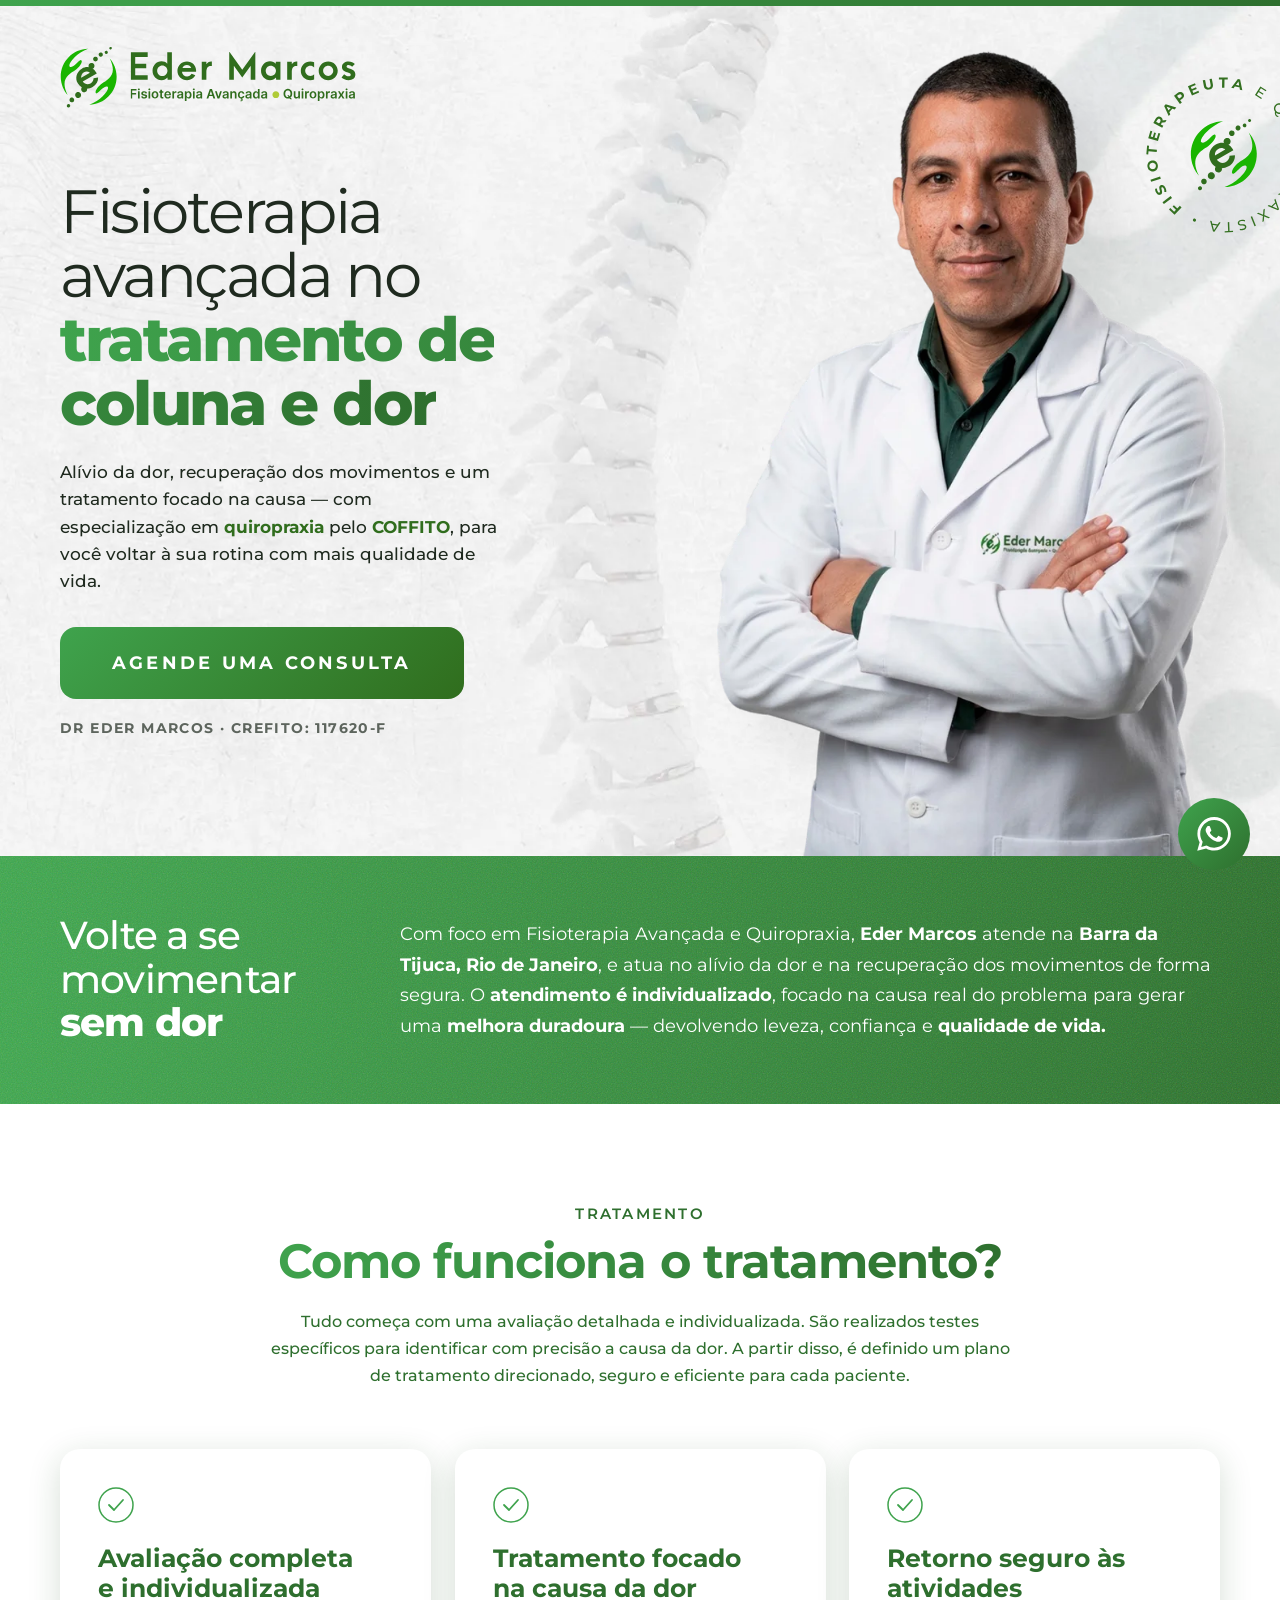
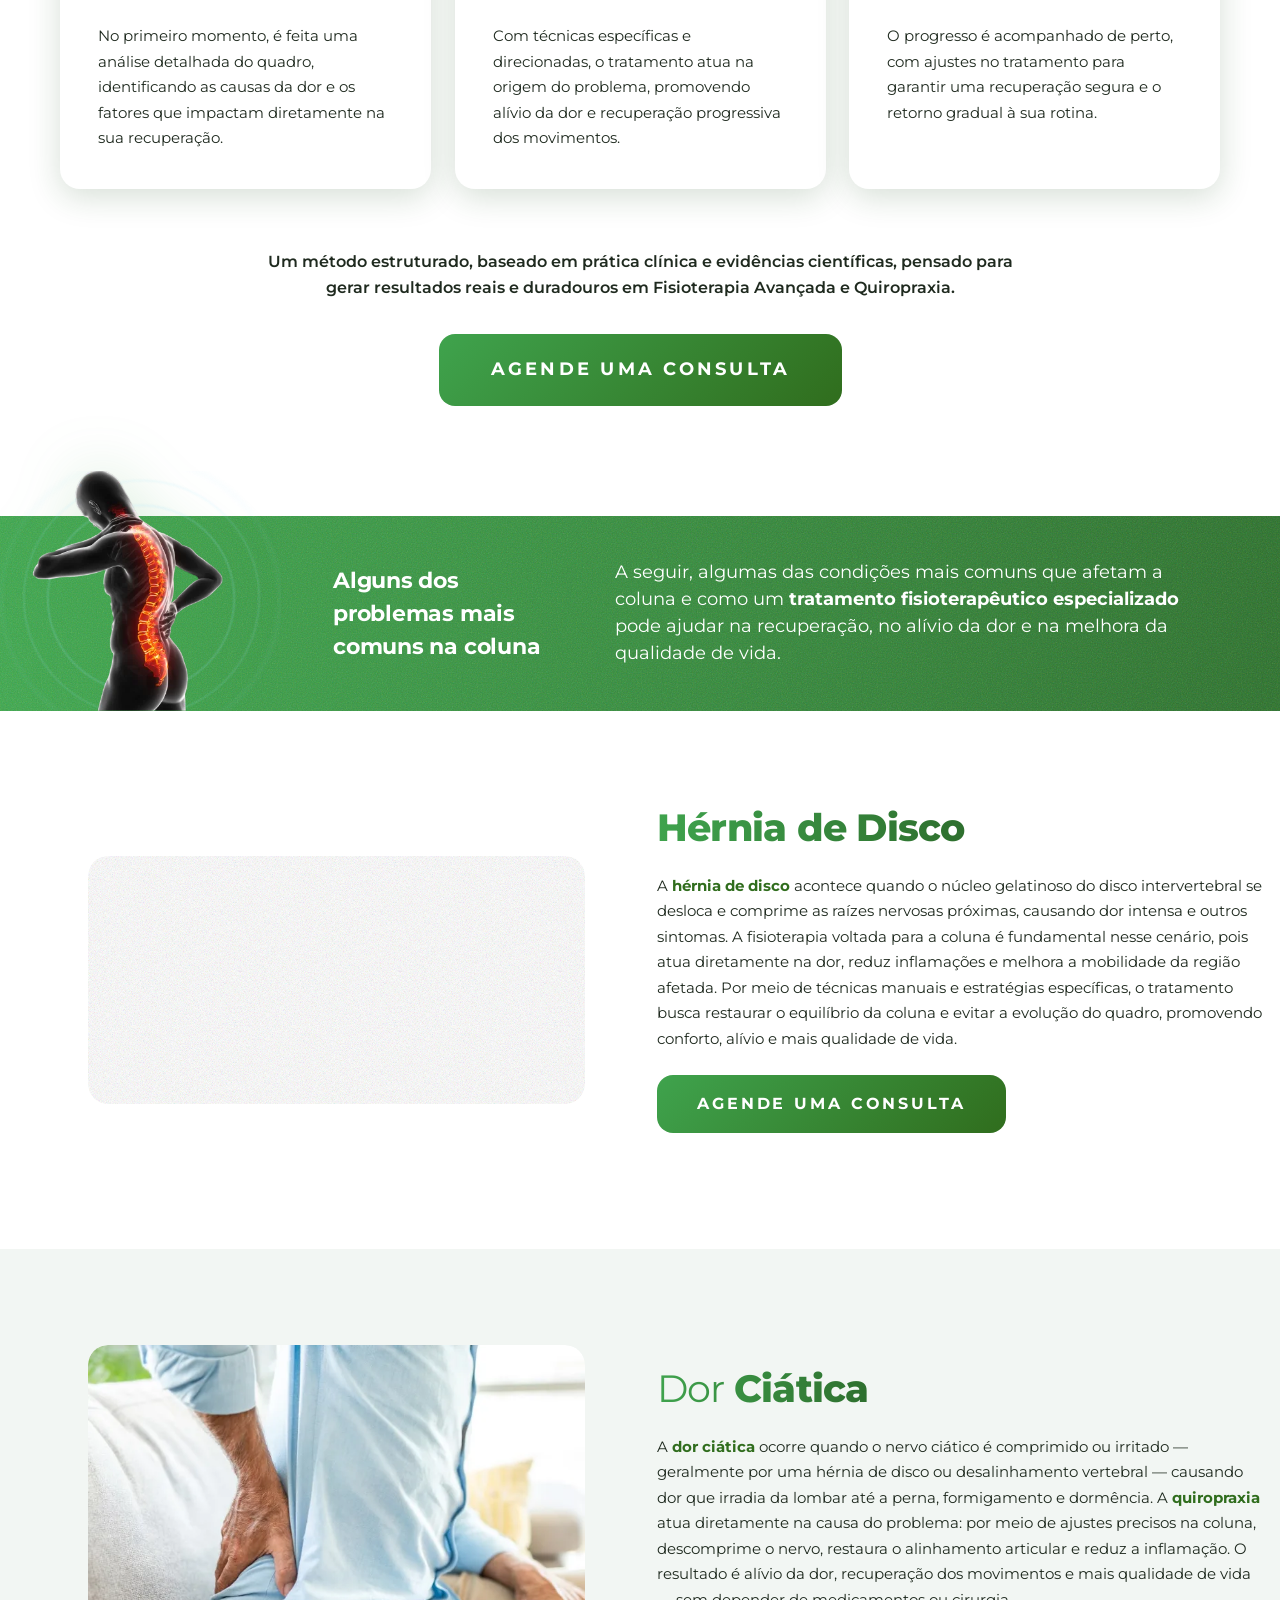
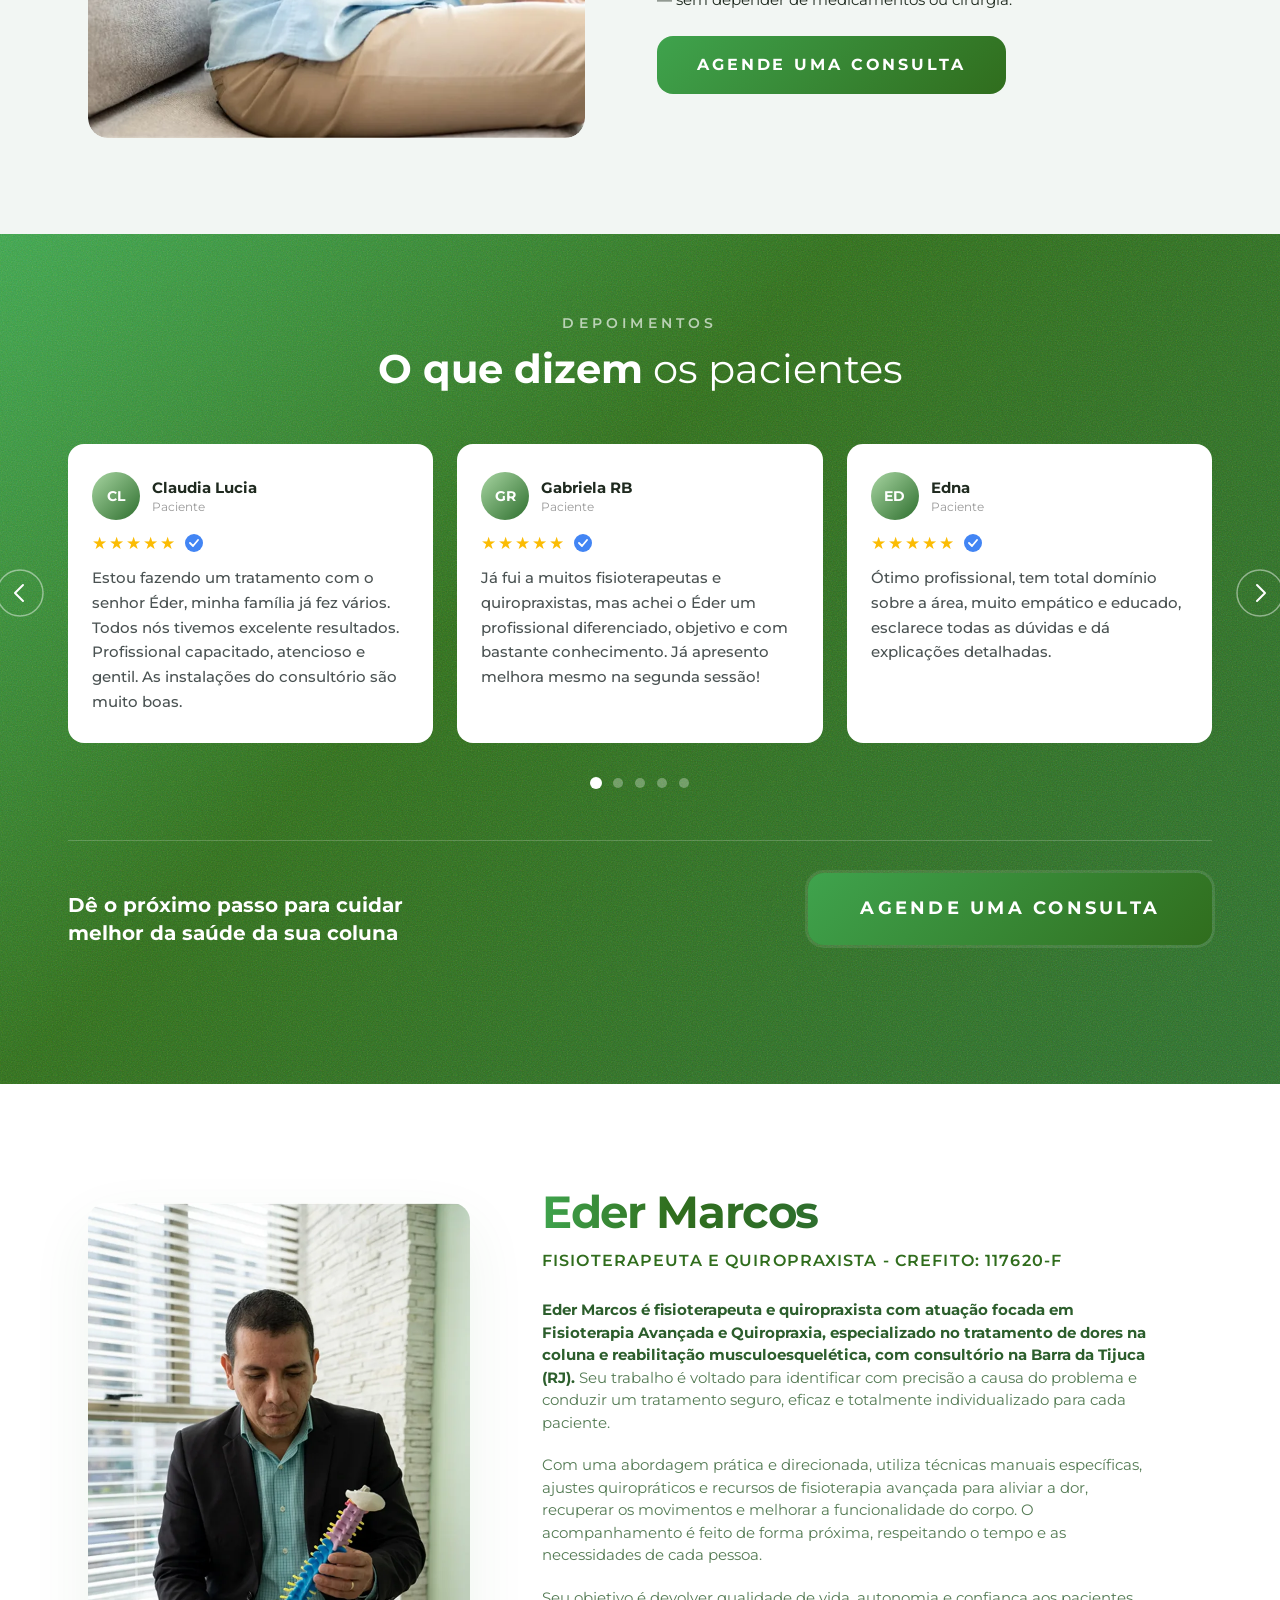
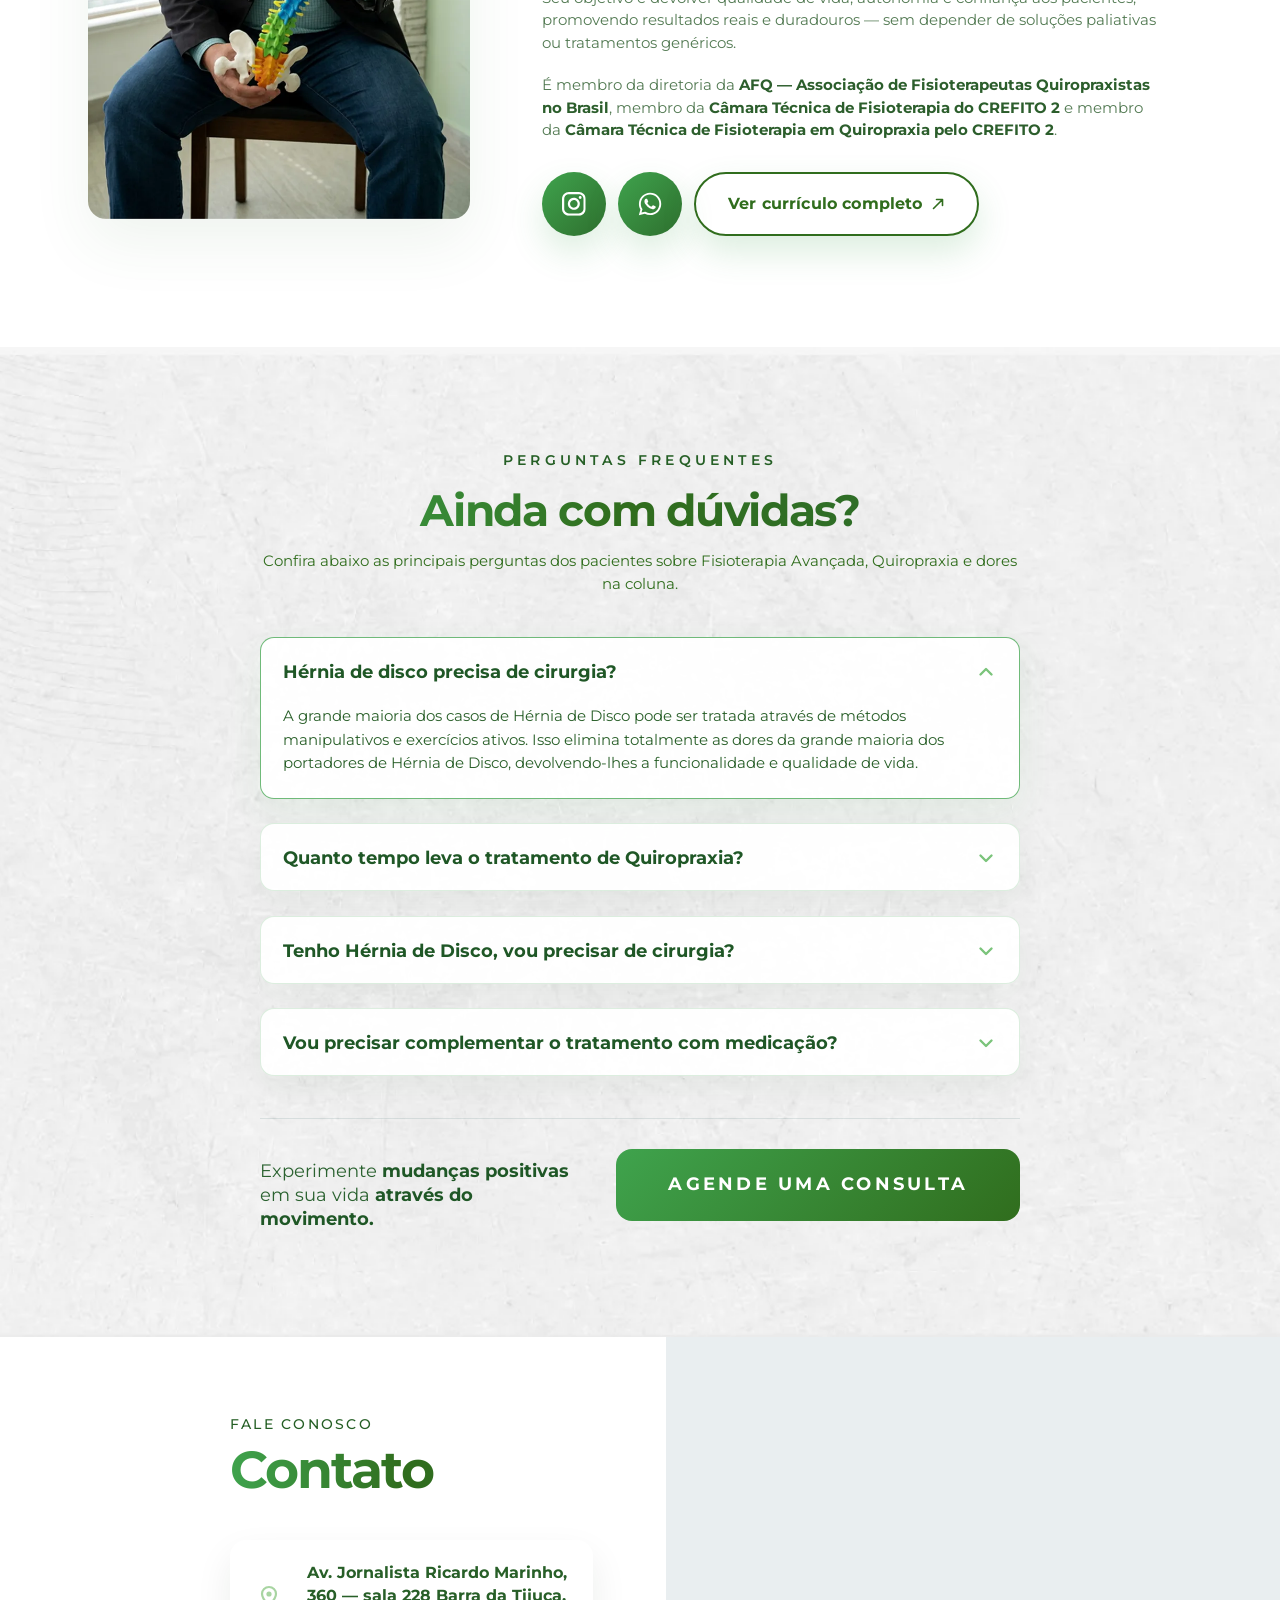
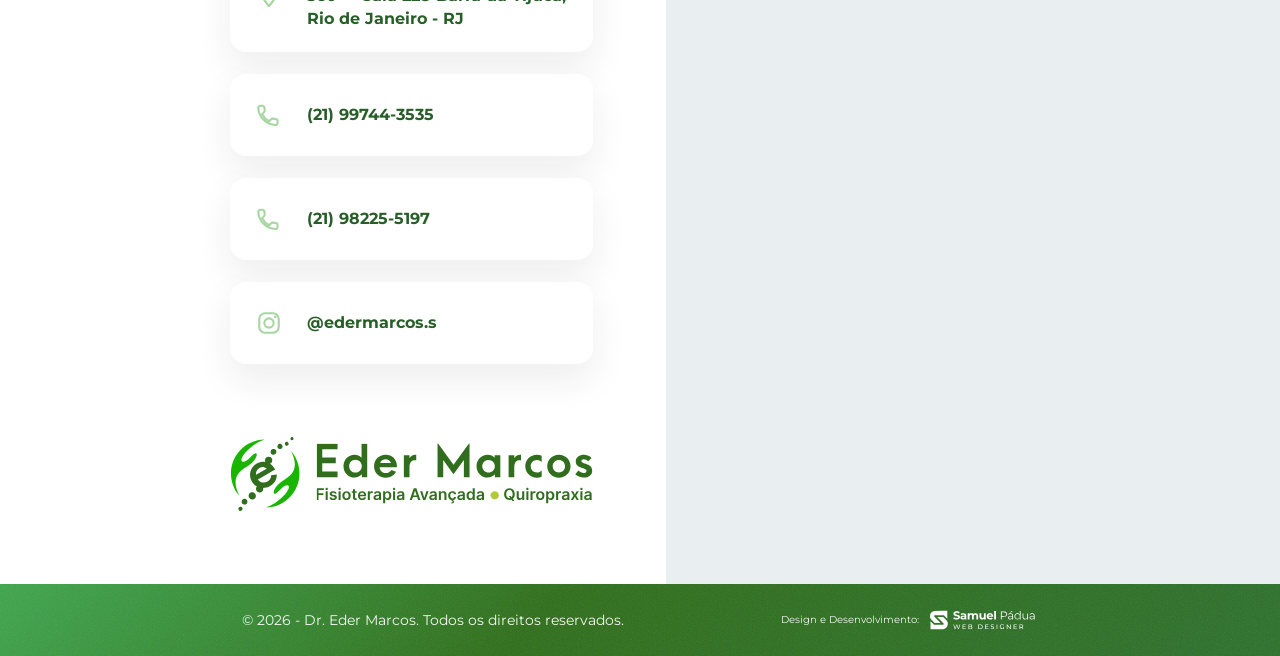
<file: index.html>
<!DOCTYPE html>
<html lang="pt-BR">
<head>
  <meta charset="UTF-8">
  <meta name="viewport" content="width=device-width, initial-scale=1.0">
  <title>Fisioterapeuta de Coluna na Barra da Tijuca | Dr. Eder Marcos</title>
  <meta name="description" content="Fisioterapeuta e quiropraxista na Barra da Tijuca, Rio de Janeiro. Tratamento de hérnia de disco, dor ciática, lombalgia e dores na coluna com atendimento individualizado. CREFITO 117620-F.">
  <meta name="robots" content="index,follow">
  <link rel="canonical" href="https://www.edermarcosfisio.com.br/">
  <meta property="og:locale" content="pt_BR">
  <meta property="og:type" content="website">
  <meta property="og:url" content="https://www.edermarcosfisio.com.br/">
  <meta property="og:site_name" content="Dr. Eder Marcos">
  <meta property="og:title" content="Dr. Eder Marcos - Fisioterapeuta de Coluna e Quiropraxista na Barra da Tijuca, Rio de Janeiro">
  <meta property="og:description" content="Fisioterapeuta e quiropraxista na Barra da Tijuca - RJ. Tratamento de hérnia de disco, dor ciática e dores na coluna com atendimento individualizado.">
  <meta property="og:image" content="https://www.edermarcosfisio.com.br/share-img.jpg">
  <meta property="og:image:width" content="1200">
  <meta property="og:image:height" content="630">
  <meta name="twitter:card" content="summary_large_image">
  <meta name="twitter:title" content="Fisioterapeuta de Coluna na Barra da Tijuca | Dr. Eder Marcos">
  <meta name="twitter:description" content="Fisioterapeuta e quiropraxista na Barra da Tijuca - RJ. Tratamento de hérnia de disco, dor ciática e dores na coluna com atendimento individualizado.">
  <meta name="twitter:image" content="https://www.edermarcosfisio.com.br/share-img.jpg">
  <script type="application/ld+json">
    {
      "@context": "https://schema.org",
      "@graph": [
        {
          "@type": "WebSite",
          "@id": "https://www.edermarcosfisio.com.br/#website",
          "url": "https://www.edermarcosfisio.com.br/",
          "name": "Dr. Eder Marcos — Fisioterapia e Quiropraxia",
          "inLanguage": "pt-BR",
          "publisher": {
            "@id": "https://www.edermarcosfisio.com.br/#business"
          }
        },
        {
          "@type": ["Physiotherapy", "MedicalClinic"],
          "@id": "https://www.edermarcosfisio.com.br/#business",
          "name": "Clínica Eder Marcos",
          "alternateName": "Clínica Eder Marcos - Fisioterapia e Quiropraxia",
          "description": "Clínica de fisioterapia e quiropraxia na Barra da Tijuca, Rio de Janeiro, especializada no tratamento de hérnia de disco, dor ciática, lombalgia, cervicalgia e dores na coluna.",
          "url": "https://www.edermarcosfisio.com.br/",
          "image": "https://www.edermarcosfisio.com.br/share-img.jpg",
          "telephone": "+55-21-99744-3535",
          "priceRange": "$$",
          "medicalSpecialty": "Physiotherapy",
          "address": {
            "@type": "PostalAddress",
            "streetAddress": "Av. Jornalista Ricardo Marinho, 360 - sala 228",
            "addressLocality": "Rio de Janeiro",
            "addressRegion": "RJ",
            "postalCode": "22631-350",
            "addressCountry": "BR"
          },
          "hasMap": "https://maps.google.com/?q=Av.+Jornalista+Ricardo+Marinho,+360+-+sala+228,+Barra+da+Tijuca,+Rio+de+Janeiro+-+RJ",
          "areaServed": [
            { "@type": "Place", "name": "Barra da Tijuca, Rio de Janeiro - RJ" },
            { "@type": "City", "name": "Rio de Janeiro" }
          ],
          "founder": {
            "@id": "https://www.edermarcosfisio.com.br/#eder"
          },
          "sameAs": [
            "https://www.instagram.com/edermarcos.s/",
            "https://www.doctoralia.com.br/eder-marcos/fisioterapeuta-quiropraxista/rio-de-janeiro"
          ]
        },
        {
          "@type": "Person",
          "@id": "https://www.edermarcosfisio.com.br/#eder",
          "name": "Eder Marcos",
          "honorificPrefix": "Dr.",
          "jobTitle": "Fisioterapeuta e Quiropraxista",
          "description": "Fisioterapeuta e quiropraxista na Barra da Tijuca - RJ, com foco em Fisioterapia Avançada e Quiropraxia, tratamento de hérnia de disco, dores na coluna e reabilitação musculoesquelética.",
          "image": "https://www.edermarcosfisio.com.br/profile.jpg",
          "url": "https://www.edermarcosfisio.com.br/",
          "identifier": {
            "@type": "PropertyValue",
            "propertyID": "CREFITO",
            "value": "117620-F"
          },
          "knowsAbout": ["Fisioterapia", "Quiropraxia", "Hérnia de disco", "Dor ciática", "Lombalgia", "Cervicalgia", "Dor crônica", "Reabilitação musculoesquelética"],
          "memberOf": {
            "@type": "Organization",
            "name": "AFQ — Associação de Fisioterapeutas Quiropraxistas no Brasil"
          },
          "worksFor": {
            "@id": "https://www.edermarcosfisio.com.br/#business"
          },
          "sameAs": [
            "https://www.instagram.com/edermarcos.s/",
            "https://www.doctoralia.com.br/eder-marcos/fisioterapeuta-quiropraxista/rio-de-janeiro",
            "https://lattes.cnpq.br/7709029820712750"
          ]
        },
        {
          "@type": "FAQPage",
          "@id": "https://www.edermarcosfisio.com.br/#faq",
          "mainEntity": [
            {
              "@type": "Question",
              "name": "Hérnia de disco precisa de cirurgia?",
              "acceptedAnswer": {
                "@type": "Answer",
                "text": "A grande maioria dos casos de Hérnia de Disco pode ser tratada através de métodos manipulativos e exercícios ativos. Isso elimina totalmente as dores da grande maioria dos portadores de Hérnia de Disco, devolvendo-lhes a funcionalidade e qualidade de vida."
              }
            },
            {
              "@type": "Question",
              "name": "Quanto tempo leva o tratamento de Quiropraxia?",
              "acceptedAnswer": {
                "@type": "Answer",
                "text": "O tempo de tratamento varia de acordo com a intensidade da dor, o tempo de evolução do problema e a resposta individual de cada paciente. Em muitos casos, já nas primeiras sessões é possível notar alívio dos sintomas e melhora dos movimentos."
              }
            },
            {
              "@type": "Question",
              "name": "Tenho Hérnia de Disco, vou precisar de cirurgia?",
              "acceptedAnswer": {
                "@type": "Answer",
                "text": "Na maioria dos casos, não. A cirurgia é indicada apenas em situações específicas e mais graves. Com um tratamento adequado de fisioterapia e quiropraxia, é possível aliviar a dor, descomprimir as estruturas afetadas e recuperar a qualidade de vida sem procedimentos invasivos."
              }
            },
            {
              "@type": "Question",
              "name": "Vou precisar complementar o tratamento com medicação?",
              "acceptedAnswer": {
                "@type": "Answer",
                "text": "Não necessariamente. O tratamento de fisioterapia e quiropraxia atua na causa do problema, reduzindo a dor de forma natural e progressiva. Em alguns casos o uso de medicação pode ser indicado por um médico como suporte, mas o objetivo é proporcionar melhora real sem depender de remédios a longo prazo."
              }
            }
          ]
        }
      ]
    }
  </script>
  <link rel="icon" type="image/svg+xml" href="stamp-iso.svg">
  <link rel="preconnect" href="https://fonts.googleapis.com">
  <link rel="preconnect" href="https://fonts.gstatic.com" crossorigin>
  <link rel="preload" href="https://fonts.googleapis.com/css2?family=Montserrat:wght@400;500;600;700;800&display=swap" as="style" onload="this.onload=null;this.rel='stylesheet'">
  <noscript><link rel="stylesheet" href="https://fonts.googleapis.com/css2?family=Montserrat:wght@400;500;600;700;800&display=swap"></noscript>
  <link rel="stylesheet" href="style.css">
</head>
<body>

  <!-- Borda superior gradiente -->
  <div class="top-bar"></div>

  <!-- ======================== HERO ======================== -->
  <section class="hero">
    <div class="hero-bg"></div>

    <div class="hero-inner">
      <!-- Logo -->
      <header class="hero-header">
        <img src="logo.svg" class="logo" alt="Dr. Eder Marcos Fisioterapeuta">
      </header>

      <!-- Conteúdo principal -->
      <div class="hero-content">

        <!-- Coluna esquerda: texto + CTA -->
        <div class="hero-left">
          <h1>
            <span class="hero-headline-soft">Fisioterapia avançada no</span><br>
            <span class="gradient-text">tratamento de coluna e dor</span>
          </h1>

          <p class="subtext">
            Alívio da dor, recuperação dos movimentos e um tratamento focado na causa — com especialização em <strong class="subtext-highlight">quiropraxia</strong> pelo <strong class="subtext-highlight">COFFITO</strong>, para você voltar à sua rotina com mais qualidade de vida.
          </p>

          <a href="https://wa.me/5521982255197" class="btn-cta" target="_blank" rel="noopener">
            Agende uma Consulta
          </a>

          <p class="crefito">DR EDER MARCOS &middot; CREFITO: 117620-F</p>
        </div>

        <!-- Coluna direita: foto -->
        <div class="hero-right">
          <div class="stamp-wrapper">
            <img src="stamp-txt.svg" class="stamp-txt" alt="">
            <img src="stamp-iso.svg" class="stamp-iso" alt="">
          </div>
          <picture>
            <source srcset="dr-eder.webp" type="image/webp">
            <img src="dr-eder.png" class="doctor-img" alt="Dr. Eder Marcos, fisioterapeuta e quiropraxista na Barra da Tijuca">
          </picture>
        </div>

      </div>
    </div>
  </section>
  <!-- ======================== /HERO ======================== -->

  <!-- ======================== INTRO BLOCK ======================== -->
  <section class="intro-block">
    <div class="intro-inner">

      <div class="intro-left">
        <h2>Volte a se movimentar <strong>sem dor</strong></h2>
      </div>

      <div class="intro-right">
        <p>
          Com foco em Fisioterapia Avançada e Quiropraxia, <strong>Eder Marcos</strong> atende na <strong>Barra da Tijuca, Rio de Janeiro</strong>, e atua no alívio da dor e na recuperação dos movimentos de forma segura. O <strong>atendimento é individualizado</strong>, focado na causa real do problema para gerar uma <strong>melhora duradoura</strong> — devolvendo leveza, confiança e <strong>qualidade de vida.</strong>
        </p>
      </div>

    </div>
  </section>
  <!-- ======================== /INTRO BLOCK ======================== -->

  <!-- ======================== TREATMENT BLOCK ======================== -->
  <section class="treatment-block">
    <div class="treatment-inner">

      <div class="treatment-header">
        <span class="tagline">Tratamento</span>
        <h2 class="treatment-title">Como funciona o tratamento?</h2>
        <p class="treatment-desc">Tudo começa com uma avaliação detalhada e individualizada. São realizados testes específicos para identificar com precisão a causa da dor. A partir disso, é definido um plano de tratamento direcionado, seguro e eficiente para cada paciente.</p>
      </div>

      <div class="cards-grid">

        <div class="card">
          <div class="card-icon">
            <svg width="36" height="36" viewBox="0 0 36 36" fill="none" xmlns="http://www.w3.org/2000/svg">
              <circle cx="18" cy="18" r="17" stroke="#3FA34D" stroke-width="1.5"/>
              <path d="M11 18l5 5 9-10" stroke="#3FA34D" stroke-width="1.8" stroke-linecap="round" stroke-linejoin="round"/>
            </svg>
          </div>
          <h3>Avaliação completa<br>e individualizada</h3>
          <p>No primeiro momento, é feita uma análise detalhada do quadro, identificando as causas da dor e os fatores que impactam diretamente na sua recuperação.</p>
        </div>

        <div class="card">
          <div class="card-icon">
            <svg width="36" height="36" viewBox="0 0 36 36" fill="none" xmlns="http://www.w3.org/2000/svg">
              <circle cx="18" cy="18" r="17" stroke="#3FA34D" stroke-width="1.5"/>
              <path d="M11 18l5 5 9-10" stroke="#3FA34D" stroke-width="1.8" stroke-linecap="round" stroke-linejoin="round"/>
            </svg>
          </div>
          <h3>Tratamento focado<br>na causa da dor</h3>
          <p>Com técnicas específicas e direcionadas, o tratamento atua na origem do problema, promovendo alívio da dor e recuperação progressiva dos movimentos.</p>
        </div>

        <div class="card">
          <div class="card-icon">
            <svg width="36" height="36" viewBox="0 0 36 36" fill="none" xmlns="http://www.w3.org/2000/svg">
              <circle cx="18" cy="18" r="17" stroke="#3FA34D" stroke-width="1.5"/>
              <path d="M11 18l5 5 9-10" stroke="#3FA34D" stroke-width="1.8" stroke-linecap="round" stroke-linejoin="round"/>
            </svg>
          </div>
          <h3>Retorno seguro às<br>atividades</h3>
          <p>O progresso é acompanhado de perto, com ajustes no tratamento para garantir uma recuperação segura e o retorno gradual à sua rotina.</p>
        </div>

      </div>

      <div class="treatment-footer">
        <p>Um método estruturado, baseado em prática clínica e evidências científicas, pensado para<br>gerar resultados reais e duradouros em Fisioterapia Avançada e Quiropraxia.</p>
        <a href="https://wa.me/5521982255197" class="btn-cta btn-cta--center" target="_blank" rel="noopener">
          Agende uma Consulta
        </a>
      </div>

    </div>
  </section>
  <!-- ======================== /TREATMENT BLOCK ======================== -->

  <!-- ======================== PROBLEMS BLOCK ======================== -->
  <section class="problems-block">
    <div class="problems-grain"></div>

    <div class="problems-inner">
      <div class="problems-img-col">
        <picture>
          <source srcset="img1.webp" type="image/webp">
          <img src="img1.png" class="problems-img" alt="Coluna vertebral com dor">
        </picture>
      </div>

      <h2 class="problems-headline">Alguns dos<br>problemas mais<br>comuns na coluna</h2>

      <p class="problems-body">A seguir, algumas das condições mais comuns que afetam a coluna e como um <strong>tratamento fisioterapêutico especializado</strong> pode ajudar na recuperação, no alívio da dor e na melhora da qualidade de vida.</p>
    </div>
  </section>
  <!-- ======================== /PROBLEMS BLOCK ======================== -->

  <!-- ======================== HERNIA BLOCK ======================== -->
  <section class="condition-block">
    <div class="condition-inner">

      <div class="condition-media condition-media--video">
        <video autoplay loop muted playsinline preload="metadata">
          <source src="hernia.mp4" type="video/mp4">
        </video>
      </div>

      <div class="condition-text">
        <h2 class="condition-title"><strong>Hérnia de Disco</strong></h2>
        <p class="condition-body">A <strong>hérnia de disco</strong> acontece quando o núcleo gelatinoso do disco intervertebral se desloca e comprime as raízes nervosas próximas, causando dor intensa e outros sintomas. A fisioterapia voltada para a coluna é fundamental nesse cenário, pois atua diretamente na dor, reduz inflamações e melhora a mobilidade da região afetada. Por meio de técnicas manuais e estratégias específicas, o tratamento busca restaurar o equilíbrio da coluna e evitar a evolução do quadro, promovendo conforto, alívio e mais qualidade de vida.</p>
        <a href="https://wa.me/5521982255197" class="btn-cta btn-cta--center" target="_blank" rel="noopener">
          Agende uma Consulta
        </a>
      </div>

    </div>
  </section>
  <!-- ======================== /HERNIA BLOCK ======================== -->

  <!-- ======================== CIÁTICO BLOCK ======================== -->
  <section class="condition-block condition-block--gray">
    <div class="condition-inner">

      <div class="condition-media">
        <picture>
          <source srcset="ciatico.webp" type="image/webp">
          <img src="ciatico.jpg" class="condition-img" alt="Tratamento de dor no nervo ciático">
        </picture>
      </div>

      <div class="condition-text">
        <h2 class="condition-title">Dor <strong>Ciática</strong></h2>
        <p class="condition-body">A <strong>dor ciática</strong> ocorre quando o nervo ciático é comprimido ou irritado — geralmente por uma hérnia de disco ou desalinhamento vertebral — causando dor que irradia da lombar até a perna, formigamento e dormência. A <strong>quiropraxia</strong> atua diretamente na causa do problema: por meio de ajustes precisos na coluna, descomprime o nervo, restaura o alinhamento articular e reduz a inflamação. O resultado é alívio da dor, recuperação dos movimentos e mais qualidade de vida — sem depender de medicamentos ou cirurgia.</p>
        <a href="https://wa.me/5521982255197" class="btn-cta" target="_blank" rel="noopener">
          Agende uma Consulta
        </a>
      </div>

    </div>
  </section>
  <!-- ======================== /CIÁTICO BLOCK ======================== -->

  <!-- ======================== REVIEWS BLOCK ======================== -->
  <section class="reviews-block">
    <div class="reviews-grain"></div>
    <div class="reviews-inner">

      <div class="reviews-header">
        <span class="reviews-tagline">Depoimentos</span>
        <h2 class="reviews-title"><strong>O que dizem</strong> os pacientes</h2>
      </div>

      <div class="reviews-carousel">
        <button class="carousel-btn carousel-btn--prev" aria-label="Anterior">
          <svg width="48" height="48" viewBox="0 0 48 48" fill="none" xmlns="http://www.w3.org/2000/svg">
            <circle cx="24" cy="24" r="23" stroke="rgba(255,255,255,0.45)" stroke-width="1.5"/>
            <path d="M27 16l-8 8 8 8" stroke="white" stroke-width="2" stroke-linecap="round" stroke-linejoin="round"/>
          </svg>
        </button>

        <div class="carousel-viewport">
          <div class="reviews-track">

            <div class="review-card">
              <div class="rc-header">
                <div class="rc-avatar">CL</div>
                <div class="rc-info">
                  <strong class="rc-name">Claudia Lucia</strong>
                  <span class="rc-count">Paciente</span>
                </div>
              </div>
              <div class="rc-stars">
                <span class="rc-stars-icons">★★★★★</span>
                <span class="rc-badge"><svg width="10" height="8" viewBox="0 0 10 8" fill="none"><path d="M1 4l3 3 5-6" stroke="white" stroke-width="1.8" stroke-linecap="round" stroke-linejoin="round"/></svg></span>
              </div>
              <p class="rc-text">Estou fazendo um tratamento com o senhor Éder, minha família já fez vários. Todos nós tivemos excelente resultados. Profissional capacitado, atencioso e gentil. As instalações do consultório são muito boas.</p>
            </div>

            <div class="review-card">
              <div class="rc-header">
                <div class="rc-avatar">GR</div>
                <div class="rc-info">
                  <strong class="rc-name">Gabriela RB</strong>
                  <span class="rc-count">Paciente</span>
                </div>
              </div>
              <div class="rc-stars">
                <span class="rc-stars-icons">★★★★★</span>
                <span class="rc-badge"><svg width="10" height="8" viewBox="0 0 10 8" fill="none"><path d="M1 4l3 3 5-6" stroke="white" stroke-width="1.8" stroke-linecap="round" stroke-linejoin="round"/></svg></span>
              </div>
              <p class="rc-text">Já fui a muitos fisioterapeutas e quiropraxistas, mas achei o Éder um profissional diferenciado, objetivo e com bastante conhecimento. Já apresento melhora mesmo na segunda sessão!</p>
            </div>

            <div class="review-card">
              <div class="rc-header">
                <div class="rc-avatar">ED</div>
                <div class="rc-info">
                  <strong class="rc-name">Edna</strong>
                  <span class="rc-count">Paciente</span>
                </div>
              </div>
              <div class="rc-stars">
                <span class="rc-stars-icons">★★★★★</span>
                <span class="rc-badge"><svg width="10" height="8" viewBox="0 0 10 8" fill="none"><path d="M1 4l3 3 5-6" stroke="white" stroke-width="1.8" stroke-linecap="round" stroke-linejoin="round"/></svg></span>
              </div>
              <p class="rc-text">Ótimo profissional, tem total domínio sobre a área, muito empático e educado, esclarece todas as dúvidas e dá explicações detalhadas.</p>
            </div>

            <div class="review-card">
              <div class="rc-header">
                <div class="rc-avatar">AL</div>
                <div class="rc-info">
                  <strong class="rc-name">Antonio Lopes</strong>
                  <span class="rc-count">Paciente</span>
                </div>
              </div>
              <div class="rc-stars">
                <span class="rc-stars-icons">★★★★★</span>
                <span class="rc-badge"><svg width="10" height="8" viewBox="0 0 10 8" fill="none"><path d="M1 4l3 3 5-6" stroke="white" stroke-width="1.8" stroke-linecap="round" stroke-linejoin="round"/></svg></span>
              </div>
              <p class="rc-text">Estava com constantes dores na lombar e no joelho. Após o tratamento com o Dr. Eder, tenho sentido melhoras constantes.</p>
            </div>

            <div class="review-card">
              <div class="rc-header">
                <div class="rc-avatar">LF</div>
                <div class="rc-info">
                  <strong class="rc-name">Luiz Cláudio F. Guimarães</strong>
                  <span class="rc-count">Paciente</span>
                </div>
              </div>
              <div class="rc-stars">
                <span class="rc-stars-icons">★★★★★</span>
                <span class="rc-badge"><svg width="10" height="8" viewBox="0 0 10 8" fill="none"><path d="M1 4l3 3 5-6" stroke="white" stroke-width="1.8" stroke-linecap="round" stroke-linejoin="round"/></svg></span>
              </div>
              <p class="rc-text">Excelente local, atendimento no horário e paciência no atendimento, explicando passo a passo o tratamento.</p>
            </div>

            <div class="review-card">
              <div class="rc-header">
                <div class="rc-avatar">TM</div>
                <div class="rc-info">
                  <strong class="rc-name">Therezinha Maciel</strong>
                  <span class="rc-count">Paciente</span>
                </div>
              </div>
              <div class="rc-stars">
                <span class="rc-stars-icons">★★★★★</span>
                <span class="rc-badge"><svg width="10" height="8" viewBox="0 0 10 8" fill="none"><path d="M1 4l3 3 5-6" stroke="white" stroke-width="1.8" stroke-linecap="round" stroke-linejoin="round"/></svg></span>
              </div>
              <p class="rc-text">Tratamento excelente e muito eficiente. Estou comprovando a eficácia do tratamento a cada dia.</p>
            </div>

            <div class="review-card">
              <div class="rc-header">
                <div class="rc-avatar">AB</div>
                <div class="rc-info">
                  <strong class="rc-name">Ana Bello</strong>
                  <span class="rc-count">Paciente</span>
                </div>
              </div>
              <div class="rc-stars">
                <span class="rc-stars-icons">★★★★★</span>
                <span class="rc-badge"><svg width="10" height="8" viewBox="0 0 10 8" fill="none"><path d="M1 4l3 3 5-6" stroke="white" stroke-width="1.8" stroke-linecap="round" stroke-linejoin="round"/></svg></span>
              </div>
              <p class="rc-text">Médico com ótimo conhecimento, fez uma análise geral do meu caso. Já saí bem melhor apenas com uma consulta.</p>
            </div>

            <div class="review-card">
              <div class="rc-header">
                <div class="rc-avatar">TF</div>
                <div class="rc-info">
                  <strong class="rc-name">T. F.</strong>
                  <span class="rc-count">Paciente</span>
                </div>
              </div>
              <div class="rc-stars">
                <span class="rc-stars-icons">★★★★★</span>
                <span class="rc-badge"><svg width="10" height="8" viewBox="0 0 10 8" fill="none"><path d="M1 4l3 3 5-6" stroke="white" stroke-width="1.8" stroke-linecap="round" stroke-linejoin="round"/></svg></span>
              </div>
              <p class="rc-text">O tratamento foi excelente para a recuperação de uma tendinopatia e bursite no ombro. Obtivemos melhora na primeira consulta.</p>
            </div>

            <div class="review-card">
              <div class="rc-header">
                <div class="rc-avatar">UR</div>
                <div class="rc-info">
                  <strong class="rc-name">Ursula Reis</strong>
                  <span class="rc-count">Paciente</span>
                </div>
              </div>
              <div class="rc-stars">
                <span class="rc-stars-icons">★★★★★</span>
                <span class="rc-badge"><svg width="10" height="8" viewBox="0 0 10 8" fill="none"><path d="M1 4l3 3 5-6" stroke="white" stroke-width="1.8" stroke-linecap="round" stroke-linejoin="round"/></svg></span>
              </div>
              <p class="rc-text">Super indico o profissional, extremamente atencioso e dedicado. Melhorou muito o meu quadro de dor.</p>
            </div>

            <div class="review-card">
              <div class="rc-header">
                <div class="rc-avatar">DS</div>
                <div class="rc-info">
                  <strong class="rc-name">Diego Soares</strong>
                  <span class="rc-count">Paciente</span>
                </div>
              </div>
              <div class="rc-stars">
                <span class="rc-stars-icons">★★★★★</span>
                <span class="rc-badge"><svg width="10" height="8" viewBox="0 0 10 8" fill="none"><path d="M1 4l3 3 5-6" stroke="white" stroke-width="1.8" stroke-linecap="round" stroke-linejoin="round"/></svg></span>
              </div>
              <p class="rc-text">Atencioso e dedicado em cada sessão. Tratamento personalizado e efetivo.</p>
            </div>

            <div class="review-card">
              <div class="rc-header">
                <div class="rc-avatar">VC</div>
                <div class="rc-info">
                  <strong class="rc-name">Vinícius Caldas</strong>
                  <span class="rc-count">Paciente</span>
                </div>
              </div>
              <div class="rc-stars">
                <span class="rc-stars-icons">★★★★★</span>
                <span class="rc-badge"><svg width="10" height="8" viewBox="0 0 10 8" fill="none"><path d="M1 4l3 3 5-6" stroke="white" stroke-width="1.8" stroke-linecap="round" stroke-linejoin="round"/></svg></span>
              </div>
              <p class="rc-text">Profissional técnico, atencioso e comprometido com o tratamento do paciente. Clareza nas explicações.</p>
            </div>

            <div class="review-card">
              <div class="rc-header">
                <div class="rc-avatar">AN</div>
                <div class="rc-info">
                  <strong class="rc-name">Ana</strong>
                  <span class="rc-count">Paciente</span>
                </div>
              </div>
              <div class="rc-stars">
                <span class="rc-stars-icons">★★★★★</span>
                <span class="rc-badge"><svg width="10" height="8" viewBox="0 0 10 8" fill="none"><path d="M1 4l3 3 5-6" stroke="white" stroke-width="1.8" stroke-linecap="round" stroke-linejoin="round"/></svg></span>
              </div>
              <p class="rc-text">Fiz apenas a primeira consulta e traçamos um diagnóstico e plano de tratamento. Profissional muito bom!</p>
            </div>

            <div class="review-card">
              <div class="rc-header">
                <div class="rc-avatar">VI</div>
                <div class="rc-info">
                  <strong class="rc-name">Victor</strong>
                  <span class="rc-count">Paciente</span>
                </div>
              </div>
              <div class="rc-stars">
                <span class="rc-stars-icons">★★★★★</span>
                <span class="rc-badge"><svg width="10" height="8" viewBox="0 0 10 8" fill="none"><path d="M1 4l3 3 5-6" stroke="white" stroke-width="1.8" stroke-linecap="round" stroke-linejoin="round"/></svg></span>
              </div>
              <p class="rc-text">Excelente profissional, atencioso e bem explicativo.</p>
            </div>

            <div class="review-card">
              <div class="rc-header">
                <div class="rc-avatar">MA</div>
                <div class="rc-info">
                  <strong class="rc-name">Marlis</strong>
                  <span class="rc-count">Paciente</span>
                </div>
              </div>
              <div class="rc-stars">
                <span class="rc-stars-icons">★★★★★</span>
                <span class="rc-badge"><svg width="10" height="8" viewBox="0 0 10 8" fill="none"><path d="M1 4l3 3 5-6" stroke="white" stroke-width="1.8" stroke-linecap="round" stroke-linejoin="round"/></svg></span>
              </div>
              <p class="rc-text">Certeiro e competente! Fez minha mãe sorrir de novo!</p>
            </div>

            <div class="review-card">
              <div class="rc-header">
                <div class="rc-avatar">LU</div>
                <div class="rc-info">
                  <strong class="rc-name">Luisa</strong>
                  <span class="rc-count">Paciente</span>
                </div>
              </div>
              <div class="rc-stars">
                <span class="rc-stars-icons">★★★★★</span>
                <span class="rc-badge"><svg width="10" height="8" viewBox="0 0 10 8" fill="none"><path d="M1 4l3 3 5-6" stroke="white" stroke-width="1.8" stroke-linecap="round" stroke-linejoin="round"/></svg></span>
              </div>
              <p class="rc-text">Maravilhoso sempre. Muito competente, excelente profissional.</p>
            </div>

          </div>
        </div>

        <button class="carousel-btn carousel-btn--next" aria-label="Próximo">
          <svg width="48" height="48" viewBox="0 0 48 48" fill="none" xmlns="http://www.w3.org/2000/svg">
            <circle cx="24" cy="24" r="23" stroke="rgba(255,255,255,0.45)" stroke-width="1.5"/>
            <path d="M21 16l8 8-8 8" stroke="white" stroke-width="2" stroke-linecap="round" stroke-linejoin="round"/>
          </svg>
        </button>
      </div>

      <div class="reviews-pagination" aria-label="Navegação dos depoimentos"></div>

      <div class="reviews-footer">
        <div class="reviews-divider"></div>
        <div class="reviews-cta-row">
          <p class="reviews-cta-text">Dê o próximo passo para cuidar<br>melhor da saúde da sua coluna</p>
          <a href="https://wa.me/5521982255197" class="btn-cta" target="_blank" rel="noopener">
            Agende uma Consulta
          </a>
        </div>
      </div>

    </div>
  </section>
  <!-- ======================== /REVIEWS BLOCK ======================== -->

  <!-- ======================== PROFILE BLOCK ======================== -->
  <section class="profile-block">
    <div class="profile-inner">
      <div class="profile-media">
        <picture>
          <source srcset="profile.webp" type="image/webp">
          <img src="profile.jpg" alt="Dr. Eder Marcos, fisioterapeuta especialista em coluna no Rio de Janeiro" class="profile-image">
        </picture>
      </div>

      <div class="profile-content">
        <h2 class="profile-title">Eder Marcos</h2>
        <p class="profile-meta">FISIOTERAPEUTA E QUIROPRAXISTA - CREFITO: 117620-F</p>

        <div class="profile-body">
          <p><strong>Eder Marcos é fisioterapeuta e quiropraxista com atuação focada em Fisioterapia Avançada e Quiropraxia, especializado no tratamento de dores na coluna e reabilitação musculoesquelética, com consultório na Barra da Tijuca (RJ).</strong> Seu trabalho é voltado para identificar com precisão a causa do problema e conduzir um tratamento seguro, eficaz e totalmente individualizado para cada paciente.</p>

          <p>Com uma abordagem prática e direcionada, utiliza técnicas manuais específicas, ajustes quiropráticos e recursos de fisioterapia avançada para aliviar a dor, recuperar os movimentos e melhorar a funcionalidade do corpo. O acompanhamento é feito de forma próxima, respeitando o tempo e as necessidades de cada pessoa.</p>

          <p>Seu objetivo é devolver qualidade de vida, autonomia e confiança aos pacientes, promovendo resultados reais e duradouros — sem depender de soluções paliativas ou tratamentos genéricos.</p>

          <p>É membro da diretoria da <strong>AFQ — Associação de Fisioterapeutas Quiropraxistas no Brasil</strong>, membro da <strong>Câmara Técnica de Fisioterapia do CREFITO 2</strong> e membro da <strong>Câmara Técnica de Fisioterapia em Quiropraxia pelo CREFITO 2</strong>.</p>
        </div>

        <div class="profile-socials" aria-label="Redes sociais e currículo de Eder Marcos">
          <a href="https://www.instagram.com/edermarcos.s/" class="profile-social-btn" target="_blank" rel="noopener" aria-label="Instagram de Eder Marcos">
            <img src="ig-icon.svg" alt="" class="profile-social-icon" aria-hidden="true">
          </a>

          <a href="https://wa.me/5521982255197" class="profile-social-btn" target="_blank" rel="noopener" aria-label="WhatsApp de Eder Marcos">
            <img src="wpp-icon.svg" alt="" class="profile-social-icon" aria-hidden="true">
          </a>

          <a href="https://lattes.cnpq.br/7709029820712750" class="profile-social-btn profile-social-btn--cv" target="_blank" rel="noopener" aria-label="Ver currículo completo no Lattes/CNPq">
            Ver currículo completo
            <svg width="14" height="14" viewBox="0 0 14 14" fill="none" xmlns="http://www.w3.org/2000/svg" aria-hidden="true">
              <path d="M2.5 11.5L11.5 2.5M11.5 2.5H5.5M11.5 2.5V8.5" stroke="currentColor" stroke-width="1.6" stroke-linecap="round" stroke-linejoin="round"/>
            </svg>
          </a>
        </div>
      </div>
    </div>
  </section>
  <!-- ======================== /PROFILE BLOCK ======================== -->

  <!-- ======================== FAQ BLOCK ======================== -->
  <section class="faq-block">
    <div class="faq-inner">
      <div class="faq-header">
        <span class="faq-tagline">Perguntas Frequentes</span>
        <h2 class="faq-title">Ainda com dúvidas?</h2>
        <p class="faq-subtitle">Confira abaixo as principais perguntas dos pacientes sobre Fisioterapia Avançada, Quiropraxia e dores na coluna.</p>
      </div>

      <div class="faq-list">
        <article class="faq-item is-open">
          <button class="faq-question" type="button" aria-expanded="true">
            <span>Hérnia de disco precisa de cirurgia?</span>
            <span class="faq-icon" aria-hidden="true">
              <svg width="22" height="22" viewBox="0 0 22 22" fill="none" xmlns="http://www.w3.org/2000/svg">
                <path d="M5.5 8.5L11 14L16.5 8.5" stroke="currentColor" stroke-width="2.4" stroke-linecap="round" stroke-linejoin="round"/>
              </svg>
            </span>
          </button>
          <div class="faq-answer">
            <p>A grande maioria dos casos de Hérnia de Disco pode ser tratada através de métodos manipulativos e exercícios ativos. Isso elimina totalmente as dores da grande maioria dos portadores de Hérnia de Disco, devolvendo-lhes a funcionalidade e qualidade de vida.</p>
          </div>
        </article>

        <article class="faq-item">
          <button class="faq-question" type="button" aria-expanded="false">
            <span>Quanto tempo leva o tratamento de Quiropraxia?</span>
            <span class="faq-icon" aria-hidden="true">
              <svg width="22" height="22" viewBox="0 0 22 22" fill="none" xmlns="http://www.w3.org/2000/svg">
                <path d="M5.5 8.5L11 14L16.5 8.5" stroke="currentColor" stroke-width="2.4" stroke-linecap="round" stroke-linejoin="round"/>
              </svg>
            </span>
          </button>
          <div class="faq-answer">
            <p>O tempo de tratamento varia de acordo com a intensidade da dor, o tempo de evolução do problema e a resposta individual de cada paciente. Em muitos casos, já nas primeiras sessões é possível notar alívio dos sintomas e melhora dos movimentos.</p>
          </div>
        </article>

        <article class="faq-item">
          <button class="faq-question" type="button" aria-expanded="false">
            <span>Tenho Hérnia de Disco, vou precisar de cirurgia?</span>
            <span class="faq-icon" aria-hidden="true">
              <svg width="22" height="22" viewBox="0 0 22 22" fill="none" xmlns="http://www.w3.org/2000/svg">
                <path d="M5.5 8.5L11 14L16.5 8.5" stroke="currentColor" stroke-width="2.4" stroke-linecap="round" stroke-linejoin="round"/>
              </svg>
            </span>
          </button>
          <div class="faq-answer">
            <p>Na maioria dos casos, não. A cirurgia é indicada apenas em situações específicas e mais graves. Com um tratamento adequado de fisioterapia e quiropraxia, é possível aliviar a dor, descomprimir as estruturas afetadas e recuperar a qualidade de vida sem procedimentos invasivos.</p>
          </div>
        </article>

        <article class="faq-item">
          <button class="faq-question" type="button" aria-expanded="false">
            <span>Vou precisar complementar o tratamento com medicação?</span>
            <span class="faq-icon" aria-hidden="true">
              <svg width="22" height="22" viewBox="0 0 22 22" fill="none" xmlns="http://www.w3.org/2000/svg">
                <path d="M5.5 8.5L11 14L16.5 8.5" stroke="currentColor" stroke-width="2.4" stroke-linecap="round" stroke-linejoin="round"/>
              </svg>
            </span>
          </button>
          <div class="faq-answer">
            <p>Não necessariamente. O tratamento de fisioterapia e quiropraxia atua na causa do problema, reduzindo a dor de forma natural e progressiva. Em alguns casos o uso de medicação pode ser indicado por um médico como suporte, mas o objetivo é proporcionar melhora real sem depender de remédios a longo prazo.</p>
          </div>
        </article>
      </div>

      <div class="faq-footer">
        <div class="faq-divider"></div>
        <div class="faq-cta-row">
          <p class="faq-cta-text">Experimente <strong>mudanças positivas</strong> em sua vida <strong>através do movimento.</strong></p>
          <a href="https://wa.me/5521982255197" class="btn-cta" target="_blank" rel="noopener">
            Agende uma Consulta
          </a>
        </div>
      </div>
    </div>
  </section>
  <!-- ======================== /FAQ BLOCK ======================== -->

  <!-- ======================== CONTACT BLOCK ======================== -->
  <section class="contact-block">
    <div class="contact-inner">
      <div class="contact-panel">
        <div class="contact-header">
          <span class="contact-tagline">Fale Conosco</span>
          <h2 class="contact-title">Contato</h2>
        </div>

        <div class="contact-cards">
          <a href="https://maps.google.com/?q=Av.+Jornalista+Ricardo+Marinho,+360+-+sala+228,+Barra+da+Tijuca,+Rio+de+Janeiro+-+RJ" class="contact-card contact-card--featured" target="_blank" rel="noopener" aria-label="Abrir endereço no mapa">
            <span class="contact-card-icon" aria-hidden="true">
              <svg width="28" height="28" viewBox="0 0 28 28" fill="none" xmlns="http://www.w3.org/2000/svg">
                <path d="M14 24C17.5 19.7 21 16.5 21 11.8C21 7.9 17.9 5 14 5C10.1 5 7 7.9 7 11.8C7 16.5 10.5 19.7 14 24Z" stroke="currentColor" stroke-width="2.2" stroke-linejoin="round"/>
                <circle cx="14" cy="12" r="2.6" fill="currentColor"/>
              </svg>
            </span>
            <span class="contact-card-text">Av. Jornalista Ricardo Marinho, 360 — sala 228 Barra da Tijuca, Rio de Janeiro - RJ</span>
          </a>

          <a href="https://wa.me/5521997443535" class="contact-card" target="_blank" rel="noopener" aria-label="Falar no telefone ou WhatsApp">
            <span class="contact-card-icon" aria-hidden="true">
              <svg width="28" height="28" viewBox="0 0 28 28" fill="none" xmlns="http://www.w3.org/2000/svg">
                <path d="M20.7149 17.9587L17.9699 17.6454C17.3107 17.57 16.6624 17.7971 16.1849 18.263L14.1966 20.2514C11.1382 18.6952 8.62822 16.1966 7.07201 13.1267L9.07199 11.1267C9.53782 10.6608 9.76491 10.0126 9.68949 9.35339L9.37616 6.6317C9.24782 5.55628 8.34782 4.75 7.26074 4.75H5.38907C4.18574 4.75 3.18574 5.75 3.26074 6.95339C3.83066 16.1267 11.173 23.4574 20.3349 24.0273C21.5382 24.1027 22.5382 23.1027 22.5382 21.8993V20.0277C22.55 18.9523 21.7907 18.0871 20.7149 17.9587Z" stroke="currentColor" stroke-width="2.1" stroke-linejoin="round"/>
              </svg>
            </span>
            <span class="contact-card-text">(21) 99744-3535</span>
          </a>

          <a href="https://wa.me/5521982255197" class="contact-card" target="_blank" rel="noopener" aria-label="Falar no telefone ou WhatsApp">
            <span class="contact-card-icon" aria-hidden="true">
              <svg width="28" height="28" viewBox="0 0 28 28" fill="none" xmlns="http://www.w3.org/2000/svg">
                <path d="M20.7149 17.9587L17.9699 17.6454C17.3107 17.57 16.6624 17.7971 16.1849 18.263L14.1966 20.2514C11.1382 18.6952 8.62822 16.1966 7.07201 13.1267L9.07199 11.1267C9.53782 10.6608 9.76491 10.0126 9.68949 9.35339L9.37616 6.6317C9.24782 5.55628 8.34782 4.75 7.26074 4.75H5.38907C4.18574 4.75 3.18574 5.75 3.26074 6.95339C3.83066 16.1267 11.173 23.4574 20.3349 24.0273C21.5382 24.1027 22.5382 23.1027 22.5382 21.8993V20.0277C22.55 18.9523 21.7907 18.0871 20.7149 17.9587Z" stroke="currentColor" stroke-width="2.1" stroke-linejoin="round"/>
              </svg>
            </span>
            <span class="contact-card-text">(21) 98225-5197</span>
          </a>

          <a href="https://www.instagram.com/edermarcos.s/" class="contact-card" target="_blank" rel="noopener" aria-label="Abrir Instagram">
            <span class="contact-card-icon" aria-hidden="true">
              <svg width="28" height="28" viewBox="0 0 28 28" fill="none" xmlns="http://www.w3.org/2000/svg">
                <rect x="4.25" y="4.25" width="19.5" height="19.5" rx="5.75" stroke="currentColor" stroke-width="2.1"/>
                <circle cx="14" cy="14" r="4.65" stroke="currentColor" stroke-width="2.1"/>
                <circle cx="20.2" cy="7.8" r="1.4" fill="currentColor"/>
              </svg>
            </span>
            <span class="contact-card-text">@edermarcos.s</span>
          </a>
        </div>

        <div class="contact-brand">
          <img src="logo.svg" alt="Dr. Eder Marcos Fisioterapeuta" class="contact-logo">
        </div>
      </div>

      <div class="contact-map-wrap">
        <iframe
          class="contact-map"
          title="Mapa do consultório Dr. Eder Marcos"
          loading="lazy"
          referrerpolicy="no-referrer-when-downgrade"
          src="https://www.google.com/maps?q=Av.+Jornalista+Ricardo+Marinho,+360,+Barra+da+Tijuca,+Rio+de+Janeiro+-+RJ&z=17&output=embed">
        </iframe>
      </div>
    </div>
  </section>
  <!-- ======================== /CONTACT BLOCK ======================== -->

  <!-- ======================== FOOTER ======================== -->
  <footer class="site-footer">
    <div class="site-footer-grain"></div>
    <div class="site-footer-inner">
      <p class="site-footer-copy">© <span id="footer-year"></span> - Dr. Eder Marcos. Todos os direitos reservados.</p>

      <a href="https://samuelpadua.com.br/" class="site-footer-credit" target="_blank" rel="noopener" aria-label="Design e Desenvolvimento por Samuel Pádua Web Designer">
        <span class="site-footer-credit-text">Design e Desenvolvimento:</span>
        <img src="logo-samuel.svg" alt="Samuel Pádua Web Designer" class="site-footer-credit-logo">
      </a>
    </div>
  </footer>
  <!-- ======================== /FOOTER ======================== -->

  <!-- WhatsApp flutuante -->
  <a href="https://wa.me/5521982255197" class="whatsapp-float" target="_blank" rel="noopener" aria-label="Fale pelo WhatsApp">
    <span class="wpp-badge">Fale comigo agora!</span>
    <svg width="30" height="30" viewBox="0 0 57 57" fill="none" xmlns="http://www.w3.org/2000/svg">
      <path fill-rule="evenodd" clip-rule="evenodd" d="M47.4216 9.51921C42.4222 4.51401 35.7735 1.75635 28.6904 1.75342C14.0949 1.75342 2.21626 13.6317 2.21039 28.2311C2.20844 32.8981 3.42761 37.4539 5.74495 41.4695L1.98828 55.1909L16.0257 51.5086C19.8936 53.6185 24.2481 54.7304 28.6796 54.7317H28.6907C43.2846 54.7317 55.1645 42.8524 55.1701 28.2523C55.173 21.1767 52.4212 14.5241 47.4216 9.51921ZM28.6904 50.2598H28.6813C24.7322 50.2581 20.8591 49.1968 17.4794 47.1919L16.6761 46.7148L8.34605 48.9L10.5695 40.7784L10.046 39.9457C7.84279 36.4415 6.67939 32.3913 6.68135 28.2328C6.68592 16.0981 16.5593 6.22568 28.6992 6.22568C34.5779 6.22763 40.1039 8.51986 44.2592 12.68C48.4144 16.8401 50.7014 22.3698 50.6994 28.2507C50.6942 40.3863 40.8215 50.2598 28.6904 50.2598ZM40.7628 33.7761C40.1013 33.4448 36.8482 31.8446 36.2416 31.6235C35.6356 31.4027 35.194 31.2928 34.7533 31.9549C34.312 32.617 33.0443 34.1075 32.6581 34.5488C32.2719 34.9904 31.8864 35.0459 31.2246 34.7145C30.5629 34.3834 28.4311 33.6845 25.9037 31.4304C23.937 29.676 22.6092 27.5094 22.223 26.8473C21.8375 26.1845 22.2198 25.861 22.5133 25.497C23.2296 24.6075 23.9468 23.6751 24.1673 23.2338C24.3881 22.7922 24.2775 22.4057 24.1118 22.0746C23.9468 21.7436 22.6236 18.4869 22.0724 17.1617C21.5348 15.8721 20.9898 16.0463 20.5834 16.026C20.1979 16.0068 19.7566 16.0029 19.3154 16.0029C18.8744 16.0029 18.1575 16.1682 17.5508 16.831C16.9445 17.4934 15.2355 19.0939 15.2355 22.3505C15.2355 25.6072 17.6063 28.7533 17.937 29.1949C18.2677 29.6365 22.6027 36.3195 29.2396 39.1851C30.8182 39.8674 32.0505 40.2741 33.0116 40.5791C34.5968 41.0827 36.0387 41.0116 37.1789 40.8413C38.4503 40.6512 41.0932 39.2406 41.645 37.6952C42.1962 36.1496 42.1962 34.825 42.0305 34.5488C41.8655 34.2729 41.4242 34.1075 40.7628 33.7761Z" fill="white"/>
    </svg>
  </a>

  <script>
    (function () {
      var track = document.querySelector('.reviews-track');
      if (!track) return;
      var originalCards = Array.from(track.querySelectorAll('.review-card')).map(function (card) {
        return card.cloneNode(true);
      });
      var viewport = track.closest('.carousel-viewport');
      var pagination = document.querySelector('.reviews-pagination');
      var prevBtn = document.querySelector('.carousel-btn--prev');
      var nextBtn = document.querySelector('.carousel-btn--next');
      var total = originalCards.length;
      var perView = 3;
      var gap = 24;
      var cloneCount = Math.min(perView, total);
      var autoPlayDelay = 8000;
      var current = 0;
      var virtualIndex = cloneCount;
      var cardWidth = 0;
      var renderedCards = [];
      var pageStops = [];
      var autoPlayId = null;
      var transitionMs = 420;

      function getMaxIndex() {
        return Math.max(0, total - perView);
      }

      function getPerView() {
        var viewportWidth = window.innerWidth;
        if (viewportWidth <= 680) return 1;
        if (viewportWidth <= 1080) return 2;
        return 3;
      }

      function normalizeIndex(index) {
        return ((index % total) + total) % total;
      }

      function rebuildTrack() {
        track.innerHTML = '';

        originalCards.slice(total - cloneCount).forEach(function (card) {
          track.appendChild(card.cloneNode(true));
        });

        originalCards.forEach(function (card) {
          track.appendChild(card.cloneNode(true));
        });

        originalCards.slice(0, cloneCount).forEach(function (card) {
          track.appendChild(card.cloneNode(true));
        });

        renderedCards = Array.from(track.querySelectorAll('.review-card'));
      }

      function buildPageStops() {
        var maxIndex = getMaxIndex();
        pageStops = [];

        for (var i = 0; i <= maxIndex; i += perView) {
          pageStops.push(i);
        }

        if (!pageStops.length || pageStops[pageStops.length - 1] !== maxIndex) {
          pageStops.push(maxIndex);
        }
      }

      function renderPagination() {
        if (!pagination) return;
        pagination.innerHTML = '';

        pageStops.forEach(function (stop, index) {
          var dot = document.createElement('button');
          dot.type = 'button';
          dot.className = 'reviews-dot';
          dot.setAttribute('aria-label', 'Ir para o grupo ' + (index + 1) + ' de depoimentos');
          dot.addEventListener('click', function () {
            goTo(stop);
            restartAutoPlay();
          });
          pagination.appendChild(dot);
        });
      }

      function updatePagination() {
        if (!pagination) return;
        var dots = Array.from(pagination.querySelectorAll('.reviews-dot'));
        var activeIndex = 0;

        pageStops.forEach(function (stop, index) {
          if (current >= stop) activeIndex = index;
        });

        dots.forEach(function (dot, index) {
          var isActive = index === activeIndex;
          dot.classList.toggle('is-active', isActive);
          dot.setAttribute('aria-pressed', isActive ? 'true' : 'false');
        });
      }

      function stopAutoPlay() {
        if (autoPlayId) {
          window.clearInterval(autoPlayId);
          autoPlayId = null;
        }
      }

      function startAutoPlay() {
        if (total <= perView) return;
        stopAutoPlay();
        autoPlayId = window.setInterval(function () {
          stepBy(1);
        }, autoPlayDelay);
      }

      function restartAutoPlay() {
        startAutoPlay();
      }

      function updateControls() {
        prevBtn.style.opacity = '1';
        prevBtn.style.pointerEvents = 'auto';
        nextBtn.style.opacity = '1';
        nextBtn.style.pointerEvents = 'auto';
      }

      function applyTransform(animate) {
        track.style.transition = animate === false ? 'none' : 'transform ' + transitionMs + 'ms cubic-bezier(0.4, 0, 0.2, 1)';
        track.style.transform = 'translateX(-' + (virtualIndex * (cardWidth + gap)) + 'px)';
      }

      function snapToCurrent() {
        virtualIndex = current + cloneCount;
        applyTransform(false);
      }

      function init() {
        perView = Math.min(getPerView(), total);
        cloneCount = Math.min(perView, total);
        current = normalizeIndex(current);
        rebuildTrack();
        cardWidth = (viewport.offsetWidth - gap * (perView - 1)) / perView;
        renderedCards.forEach(function (c) {
          c.style.width = cardWidth + 'px';
          c.style.flex = '0 0 ' + cardWidth + 'px';
        });
        buildPageStops();
        renderPagination();
        snapToCurrent();
        updateControls();
        updatePagination();
        startAutoPlay();
      }

      function goTo(index, animate) {
        current = normalizeIndex(index);
        virtualIndex = current + cloneCount;
        applyTransform(animate);
        updateControls();
        updatePagination();
      }

      function stepBy(delta) {
        current = normalizeIndex(current + delta);
        virtualIndex += delta;
        applyTransform(true);
        updateControls();
        updatePagination();
      }

      prevBtn.addEventListener('click', function () {
        stepBy(-1);
        restartAutoPlay();
      });
      nextBtn.addEventListener('click', function () {
        stepBy(1);
        restartAutoPlay();
      });
      track.addEventListener('transitionend', function () {
        if (virtualIndex < cloneCount || virtualIndex >= total + cloneCount) {
          snapToCurrent();
        }
      });
      window.addEventListener('resize', init);
      track.addEventListener('mouseenter', stopAutoPlay);
      track.addEventListener('mouseleave', startAutoPlay);

      var touchStartX = 0;
      var touchStartY = 0;
      var isDragging = false;
      viewport.addEventListener('touchstart', function (e) {
        touchStartX = e.touches[0].clientX;
        touchStartY = e.touches[0].clientY;
        isDragging = true;
        stopAutoPlay();
      }, { passive: true });
      viewport.addEventListener('touchend', function (e) {
        if (!isDragging) return;
        isDragging = false;
        var dx = e.changedTouches[0].clientX - touchStartX;
        var dy = e.changedTouches[0].clientY - touchStartY;
        if (Math.abs(dx) > Math.abs(dy) && Math.abs(dx) > 40) {
          stepBy(dx < 0 ? 1 : -1);
        }
        restartAutoPlay();
      }, { passive: true });

      init();
    })();

    (function () {
      var items = Array.from(document.querySelectorAll('.faq-item'));
      if (!items.length) return;

      function setOpenState(item, shouldOpen) {
        var button = item.querySelector('.faq-question');
        item.classList.toggle('is-open', shouldOpen);
        button.setAttribute('aria-expanded', shouldOpen ? 'true' : 'false');
      }

      items.forEach(function (item) {
        var button = item.querySelector('.faq-question');
        button.addEventListener('click', function () {
          var willOpen = !item.classList.contains('is-open');
          items.forEach(function (currentItem) {
            setOpenState(currentItem, false);
          });
          setOpenState(item, willOpen);
        });
      });
    })();

    (function () {
      var revealGroups = [
        { selector: '.intro-left', effect: 'left' },
        { selector: '.intro-right', effect: 'right' },
        { selector: '.treatment-header', effect: 'up' },
        { selector: '.cards-grid .card', effect: 'zoom', stagger: 90 },
        { selector: '.treatment-footer', effect: 'up', delay: 140 },
        { selector: '.problems-img-col', effect: 'left' },
        { selector: '.problems-headline', effect: 'up', delay: 60 },
        { selector: '.problems-body', effect: 'right', delay: 120 },
        { selector: '.reviews-header', effect: 'up' },
        { selector: '.reviews-carousel', effect: 'zoom', delay: 80 },
        { selector: '.reviews-pagination', effect: 'up', delay: 140 },
        { selector: '.reviews-footer', effect: 'up', delay: 180 },
        { selector: '.profile-media', effect: 'left' },
        { selector: '.profile-content', effect: 'right', delay: 70 },
        { selector: '.faq-header', effect: 'up' },
        { selector: '.faq-item', effect: 'up', stagger: 80 },
        { selector: '.faq-footer', effect: 'up', delay: 140 },
        { selector: '.contact-header', effect: 'up' },
        { selector: '.contact-cards .contact-card', effect: 'zoom', stagger: 90 },
        { selector: '.contact-brand', effect: 'up', delay: 150 },
        { selector: '.contact-map-wrap', effect: 'right', delay: 80 },
        { selector: '.site-footer-inner', effect: 'up' }
      ];
      var elements = [];
      var prefersReducedMotion = window.matchMedia('(prefers-reduced-motion: reduce)').matches;

      function registerReveal(node, effect, delay) {
        if (!node || node.classList.contains('reveal-item')) return;
        node.classList.add('reveal-item');
        node.setAttribute('data-reveal', effect || 'up');
        node.style.setProperty('--reveal-delay', (delay || 0) + 'ms');
        elements.push(node);
      }

      revealGroups.forEach(function (group) {
        var nodes = Array.from(document.querySelectorAll(group.selector));
        nodes.forEach(function (node, index) {
          registerReveal(node, group.effect, (group.delay || 0) + ((group.stagger || 0) * index));
        });
      });

      Array.from(document.querySelectorAll('.condition-block')).forEach(function (block, index) {
        var media = block.querySelector('.condition-media');
        var text = block.querySelector('.condition-text');
        var mediaEffect = index % 2 === 0 ? 'left' : 'right';
        var textEffect = index % 2 === 0 ? 'right' : 'left';
        registerReveal(media, mediaEffect, 0);
        registerReveal(text, textEffect, 70);
      });

      if (!elements.length) return;

      if (prefersReducedMotion || !('IntersectionObserver' in window)) {
        elements.forEach(function (element) {
          element.classList.add('is-visible');
        });
        return;
      }

      window.requestAnimationFrame(function () {
        window.requestAnimationFrame(function () {
          var observer = new IntersectionObserver(function (entries) {
            entries.forEach(function (entry) {
              if (!entry.isIntersecting) return;
              entry.target.classList.add('is-visible');
              observer.unobserve(entry.target);
            });
          }, {
            threshold: 0.16,
            rootMargin: '0px 0px -10% 0px'
          });

          elements.forEach(function (element) {
            observer.observe(element);
          });

          function revealNearBottom() {
            var scrollBottom = window.scrollY + window.innerHeight;
            var docHeight = document.documentElement.scrollHeight;
            if (docHeight - scrollBottom < 80) {
              elements.forEach(function (el) {
                if (!el.classList.contains('is-visible')) {
                  el.classList.add('is-visible');
                  observer.unobserve(el);
                }
              });
            }
          }
          window.addEventListener('scroll', revealNearBottom, { passive: true });
          revealNearBottom();
        });
      });
    })();

    (function () {
      var yearEl = document.getElementById('footer-year');
      if (!yearEl) return;
      yearEl.textContent = new Date().getFullYear();
    })();
  </script>
</body>
</html>
</file>
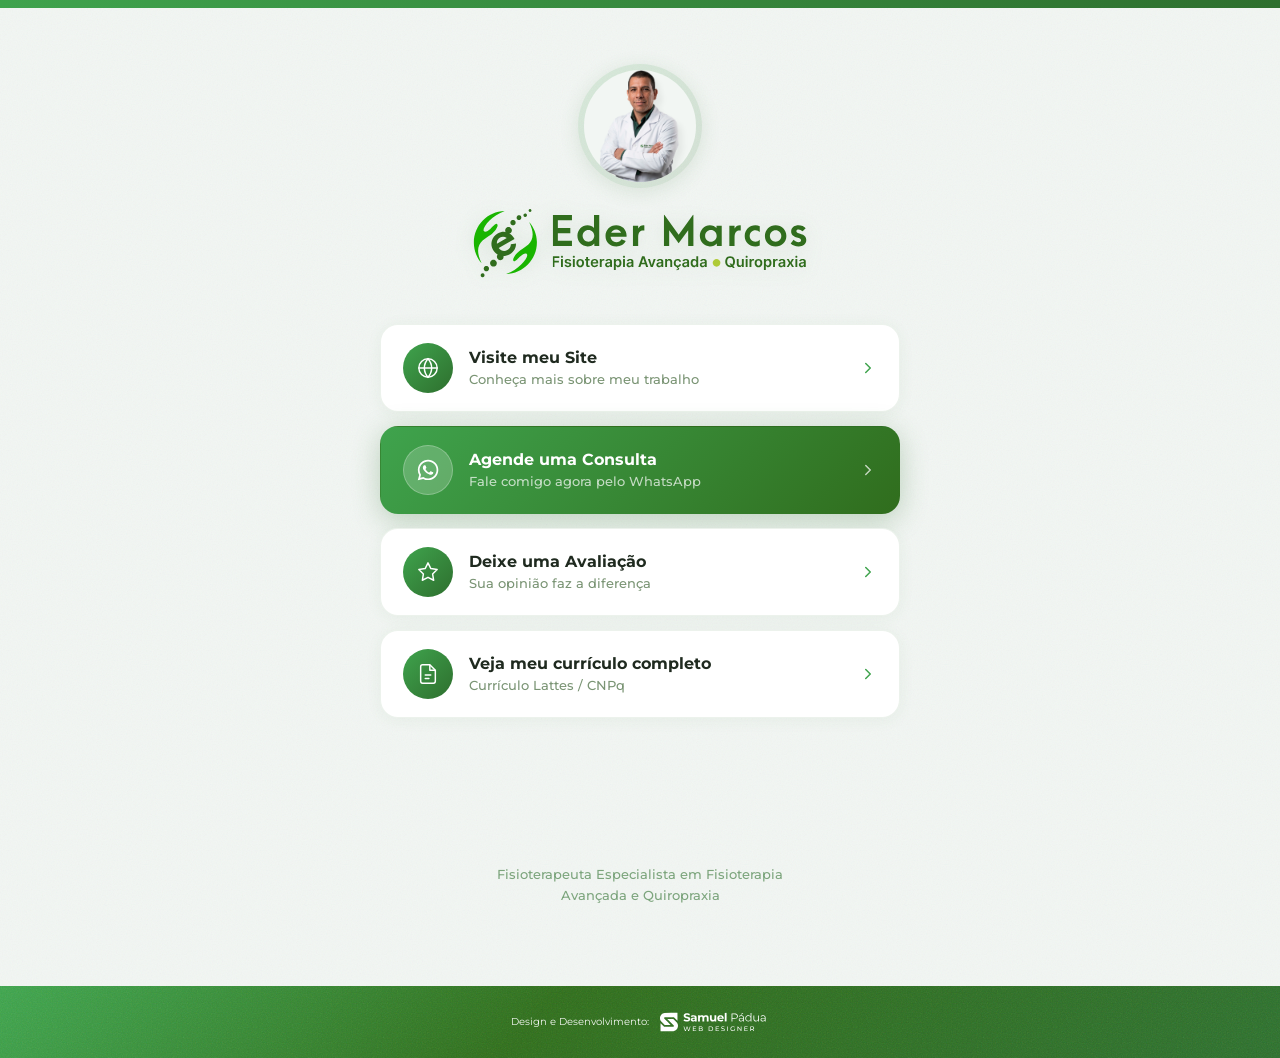
<file: links.html>
<!DOCTYPE html>
<html lang="pt-BR">
<head>
  <meta charset="UTF-8">
  <meta name="viewport" content="width=device-width, initial-scale=1.0">
  <title>Links — Dr. Eder Marcos · Fisioterapeuta e Quiropraxista</title>
  <meta name="robots" content="noindex,follow">
  <link rel="icon" type="image/svg+xml" href="stamp-iso.svg">
  <link rel="preconnect" href="https://fonts.googleapis.com">
  <link rel="preconnect" href="https://fonts.gstatic.com" crossorigin>
  <link href="https://fonts.googleapis.com/css2?family=Montserrat:wght@400;500;600;700;800&display=swap" rel="stylesheet">
  <link rel="stylesheet" href="style.css">
  <link rel="stylesheet" href="links.css">
</head>
<body class="links-page">

  <div class="top-bar"></div>

  <main class="lk-main">
    <div class="lk-grain"></div>

    <div class="lk-container">

      <!-- Header -->
      <header class="lk-header">
        <div class="lk-avatar-wrap">
          <img src="dr-links.png" class="lk-avatar" alt="Dr. Eder Marcos">
        </div>
        <img src="logo.svg" class="lk-logo" alt="Dr. Eder Marcos Fisioterapeuta e Quiropraxista">
      </header>

      <!-- Link Cards -->
      <div class="lk-cards">

        <!-- Visite meu Site -->
        <a href="https://www.edermarcosfisio.com.br/" class="lk-card" target="_blank" rel="noopener">
          <span class="lk-icon">
            <svg width="22" height="22" viewBox="0 0 24 24" fill="none" xmlns="http://www.w3.org/2000/svg">
              <circle cx="12" cy="12" r="10" stroke="white" stroke-width="1.6"/>
              <path d="M2 12h20" stroke="white" stroke-width="1.6" stroke-linecap="round"/>
              <path d="M12 2a15.3 15.3 0 0 1 4 10 15.3 15.3 0 0 1-4 10A15.3 15.3 0 0 1 8 12 15.3 15.3 0 0 1 12 2z" stroke="white" stroke-width="1.6"/>
            </svg>
          </span>
          <div class="lk-card-text">
            <span class="lk-card-title">Visite meu Site</span>
            <span class="lk-card-desc">Conheça mais sobre meu trabalho</span>
          </div>
          <span class="lk-arrow">
            <svg width="18" height="18" viewBox="0 0 24 24" fill="none">
              <path d="M9 18l6-6-6-6" stroke="white" stroke-width="2" stroke-linecap="round" stroke-linejoin="round"/>
            </svg>
          </span>
        </a>

        <!-- Agende uma Consulta (destaque) -->
        <a href="https://wa.me/5521982255197" class="lk-card lk-card--primary" target="_blank" rel="noopener">
          <span class="lk-icon">
            <svg width="22" height="22" viewBox="0 0 57 57" fill="none" xmlns="http://www.w3.org/2000/svg">
              <path fill-rule="evenodd" clip-rule="evenodd" d="M47.4216 9.51921C42.4222 4.51401 35.7735 1.75635 28.6904 1.75342C14.0949 1.75342 2.21626 13.6317 2.21039 28.2311C2.20844 32.8981 3.42761 37.4539 5.74495 41.4695L1.98828 55.1909L16.0257 51.5086C19.8936 53.6185 24.2481 54.7304 28.6796 54.7317H28.6907C43.2846 54.7317 55.1645 42.8524 55.1701 28.2523C55.173 21.1767 52.4212 14.5241 47.4216 9.51921ZM28.6904 50.2598H28.6813C24.7322 50.2581 20.8591 49.1968 17.4794 47.1919L16.6761 46.7148L8.34605 48.9L10.5695 40.7784L10.046 39.9457C7.84279 36.4415 6.67939 32.3913 6.68135 28.2328C6.68592 16.0981 16.5593 6.22568 28.6992 6.22568C34.5779 6.22763 40.1039 8.51986 44.2592 12.68C48.4144 16.8401 50.7014 22.3698 50.6994 28.2507C50.6942 40.3863 40.8215 50.2598 28.6904 50.2598ZM40.7628 33.7761C40.1013 33.4448 36.8482 31.8446 36.2416 31.6235C35.6356 31.4027 35.194 31.2928 34.7533 31.9549C34.312 32.617 33.0443 34.1075 32.6581 34.5488C32.2719 34.9904 31.8864 35.0459 31.2246 34.7145C30.5629 34.3834 28.4311 33.6845 25.9037 31.4304C23.937 29.676 22.6092 27.5094 22.223 26.8473C21.8375 26.1845 22.2198 25.861 22.5133 25.497C23.2296 24.6075 23.9468 23.6751 24.1673 23.2338C24.3881 22.7922 24.2775 22.4057 24.1118 22.0746C23.9468 21.7436 22.6236 18.4869 22.0724 17.1617C21.5348 15.8721 20.9898 16.0463 20.5834 16.026C20.1979 16.0068 19.7566 16.0029 19.3154 16.0029C18.8744 16.0029 18.1575 16.1682 17.5508 16.831C16.9445 17.4934 15.2355 19.0939 15.2355 22.3505C15.2355 25.6072 17.6063 28.7533 17.937 29.1949C18.2677 29.6365 22.6027 36.3195 29.2396 39.1851C30.8182 39.8674 32.0505 40.2741 33.0116 40.5791C34.5968 41.0827 36.0387 41.0116 37.1789 40.8413C38.4503 40.6512 41.0932 39.2406 41.645 37.6952C42.1962 36.1496 42.1962 34.825 42.0305 34.5488C41.8655 34.2729 41.4242 34.1075 40.7628 33.7761Z" fill="white"/>
            </svg>
          </span>
          <div class="lk-card-text">
            <span class="lk-card-title">Agende uma Consulta</span>
            <span class="lk-card-desc">Fale comigo agora pelo WhatsApp</span>
          </div>
          <span class="lk-arrow">
            <svg width="18" height="18" viewBox="0 0 24 24" fill="none">
              <path d="M9 18l6-6-6-6" stroke="white" stroke-width="2" stroke-linecap="round" stroke-linejoin="round"/>
            </svg>
          </span>
        </a>

        <!-- Deixe uma Avaliação -->
        <a href="#" class="lk-card">
          <span class="lk-icon">
            <svg width="22" height="22" viewBox="0 0 24 24" fill="none" xmlns="http://www.w3.org/2000/svg">
              <path d="M12 2l3.09 6.26L22 9.27l-5 4.87 1.18 6.88L12 17.77l-6.18 3.25L7 14.14 2 9.27l6.91-1.01L12 2z" stroke="white" stroke-width="1.6" stroke-linejoin="round"/>
            </svg>
          </span>
          <div class="lk-card-text">
            <span class="lk-card-title">Deixe uma Avaliação</span>
            <span class="lk-card-desc">Sua opinião faz a diferença</span>
          </div>
          <span class="lk-arrow">
            <svg width="18" height="18" viewBox="0 0 24 24" fill="none">
              <path d="M9 18l6-6-6-6" stroke="white" stroke-width="2" stroke-linecap="round" stroke-linejoin="round"/>
            </svg>
          </span>
        </a>

        <!-- Veja meu currículo completo -->
        <a href="https://lattes.cnpq.br/7709029820712750" class="lk-card" target="_blank" rel="noopener">
          <span class="lk-icon">
            <svg width="22" height="22" viewBox="0 0 24 24" fill="none" xmlns="http://www.w3.org/2000/svg">
              <path d="M14 2H6a2 2 0 0 0-2 2v16a2 2 0 0 0 2 2h12a2 2 0 0 0 2-2V8l-6-6z" stroke="white" stroke-width="1.6" stroke-linejoin="round"/>
              <path d="M14 2v6h6" stroke="white" stroke-width="1.6" stroke-linejoin="round"/>
              <path d="M9 13h6M9 17h4" stroke="white" stroke-width="1.6" stroke-linecap="round"/>
            </svg>
          </span>
          <div class="lk-card-text">
            <span class="lk-card-title">Veja meu currículo completo</span>
            <span class="lk-card-desc">Currículo Lattes / CNPq</span>
          </div>
          <span class="lk-arrow">
            <svg width="18" height="18" viewBox="0 0 24 24" fill="none">
              <path d="M9 18l6-6-6-6" stroke="white" stroke-width="2" stroke-linecap="round" stroke-linejoin="round"/>
            </svg>
          </span>
        </a>

        <!-- Onde me encontrar -->
        <a href="https://www.google.com/maps/search/?api=1&query=Av.+Jornalista+Ricardo+Marinho,+360,+Barra+da+Tijuca,+Rio+de+Janeiro+-+RJ" class="lk-card" target="_blank" rel="noopener">
          <span class="lk-icon">
            <svg width="22" height="22" viewBox="0 0 24 24" fill="none" xmlns="http://www.w3.org/2000/svg">
              <path d="M12 2C8.13 2 5 5.13 5 9c0 5.25 7 13 7 13s7-7.75 7-13c0-3.87-3.13-7-7-7z" stroke="white" stroke-width="1.6" stroke-linejoin="round"/>
              <circle cx="12" cy="9" r="2.5" stroke="white" stroke-width="1.5"/>
            </svg>
          </span>
          <div class="lk-card-text">
            <span class="lk-card-title">Onde me encontrar</span>
            <span class="lk-card-desc">Traçar rota para a clínica</span>
          </div>
          <span class="lk-arrow">
            <svg width="18" height="18" viewBox="0 0 24 24" fill="none">
              <path d="M9 18l6-6-6-6" stroke="white" stroke-width="2" stroke-linecap="round" stroke-linejoin="round"/>
            </svg>
          </span>
        </a>

      </div>

      <p class="lk-bio">Fisioterapeuta Especialista em Fisioterapia Avançada e Quiropraxia</p>

    </div>
  </main>

  <!-- Footer -->
  <footer class="site-footer">
    <div class="site-footer-grain"></div>
    <div class="site-footer-inner">
<a href="https://samuelpadua.com.br/" class="site-footer-credit" target="_blank" rel="noopener" aria-label="Design e Desenvolvimento por Samuel Pádua Web Designer">
        <span class="site-footer-credit-text">Design e Desenvolvimento:</span>
        <img src="logo-samuel.svg" alt="Samuel Pádua Web Designer" class="site-footer-credit-logo">
      </a>
    </div>
  </footer>

  <script>
    var yearEl = document.getElementById('footer-year');
    if (yearEl) yearEl.textContent = new Date().getFullYear();
  </script>

</body>
</html>
</file>
<file: style.css>
/* ===== RESET & BASE ===== */
*, *::before, *::after { box-sizing: border-box; margin: 0; padding: 0; }

:root {
  --dark:       #1F2A1F;
  --primary:    #2E6F2E;
  --teal:       #A8D5A2;
  --white:      #FFFFFF;
  --gray-bg:    #F2F6F3;
  --grad-start: #3FA34D;
  --grad-end:   #2E6F2E;
  --gradient:   linear-gradient(to right, #3FA34D, #2E6F2E);
}

html { scroll-behavior: smooth; overflow-x: hidden; }

html {
  scrollbar-color: #3FA34D rgba(46, 111, 46, 0.12);
  scrollbar-width: thin;
}

body {
  font-family: 'Montserrat', sans-serif;
  color: var(--dark);
  background: var(--white);
  overflow-x: hidden;
}

body::-webkit-scrollbar {
  width: 12px;
}

body::-webkit-scrollbar-track {
  background: rgba(46, 111, 46, 0.08);
}

body::-webkit-scrollbar-thumb {
  background: linear-gradient(180deg, #A8D5A2 0%, #3FA34D 100%);
  border-radius: 999px;
  border: 2px solid rgba(255, 255, 255, 0.75);
}

body::-webkit-scrollbar-thumb:hover {
  background: linear-gradient(180deg, #7DC47D 0%, #4DB84D 100%);
}

/* ===== SCROLL REVEAL ===== */
.reveal-item {
  --reveal-x: 0px;
  --reveal-y: 28px;
  --reveal-scale: 1;
  --reveal-blur: 0px;
  opacity: 0;
  filter: blur(var(--reveal-blur));
  transform: translate3d(var(--reveal-x), var(--reveal-y), 0) scale(var(--reveal-scale));
  transition:
    opacity 0.8s cubic-bezier(0.22, 1, 0.36, 1),
    transform 0.8s cubic-bezier(0.22, 1, 0.36, 1),
    filter 0.8s cubic-bezier(0.22, 1, 0.36, 1);
  transition-delay: var(--reveal-delay, 0ms);
  will-change: opacity, transform, filter;
}

.reveal-item[data-reveal="left"] {
  --reveal-x: -42px;
  --reveal-y: 0px;
}

.reveal-item[data-reveal="right"] {
  --reveal-x: 42px;
  --reveal-y: 0px;
}

.reveal-item[data-reveal="up"] {
  --reveal-y: 34px;
}

.reveal-item[data-reveal="zoom"] {
  --reveal-y: 20px;
  --reveal-scale: 0.965;
  --reveal-blur: 3px;
}

.reveal-item.is-visible {
  opacity: 1;
  filter: blur(0);
  transform: translate3d(0, 0, 0) scale(1);
}

@media (prefers-reduced-motion: reduce) {
  html {
    scroll-behavior: auto;
  }

  .reveal-item {
    opacity: 1;
    filter: none;
    transform: none;
    transition: none;
    will-change: auto;
  }
}

/* ===== TOP BAR ===== */
.top-bar {
  height: 6px;
  background: var(--gradient);
  width: 100%;
}

/* ===== HERO SECTION ===== */
.hero {
  position: relative;
  height: 850px;
  display: flex;
  align-items: stretch;
  overflow: hidden;
}

.hero-bg {
  position: absolute;
  inset: 0;
  background-image: url('bg-hero.jpg');
  background-image: image-set(url('bg-hero.webp') type('image/webp'), url('bg-hero.jpg') type('image/jpeg'));
  background-size: cover;
  background-position: center;
  z-index: 0;
}

.hero-inner {
  position: relative;
  z-index: 1;
  width: 100%;
  max-width: 1280px;
  margin: 0 auto;
  padding: 0 60px;
  display: flex;
  flex-direction: column;
}

/* ===== HEADER / LOGO ===== */
.hero-header {
  padding: 40px 0 0;
  flex: 0 0 auto;
}

.logo {
  height: 64px;
  width: auto;
  display: block;
}

/* ===== HERO CONTENT ===== */
.hero-content {
  display: flex;
  align-items: stretch;
  gap: 40px;
  flex: 1;
}

/* ===== LEFT COLUMN ===== */
.hero-left {
  flex: 0 0 490px;
  display: flex;
  flex-direction: column;
  justify-content: center;
  padding-bottom: 50px;
}

.hero-left h1 {
  font-size: 61px;
  font-weight: 500;
  line-height: 1.05;
  letter-spacing: -0.04em;
  color: var(--dark);
  margin-bottom: 24px;
}

.hero-headline-soft {
  color: var(--dark);
  font-weight: 400;
}

.gradient-text {
  background: var(--gradient);
  -webkit-background-clip: text;
  -webkit-text-fill-color: transparent;
  background-clip: text;
  display: inline;
  font-weight: 800;
}

.subtext {
  font-size: 17px;
  font-weight: 500;
  line-height: 1.6;
  color: var(--dark);
  max-width: 440px;
  margin-bottom: 32px;
}

.subtext-highlight {
  font-weight: 700;
  color: #306D1D;
}

.btn-cta {
  display: inline-flex;
  align-items: center;
  background: linear-gradient(135deg, #3FA34D, #306D1D, #2E6F2E, #306D1D, #3FA34D);
  background-size: 400% 400%;
  animation: cta-gradient 10s linear infinite;
  overflow: hidden;
  position: relative;
  color: var(--white);
  font-family: 'Montserrat', sans-serif;
  font-size: 18px;
  font-weight: 700;
  line-height: 1.28;
  letter-spacing: 0.18em;
  text-transform: uppercase;
  text-decoration: none;
  height: 72px;
  padding: 0 52px;
  border-radius: 16px;
  align-self: flex-start;
  transition: opacity 0.25s, transform 0.2s;
  margin-bottom: 20px;
}

.btn-cta::after {
  content: '';
  position: absolute;
  top: -50%;
  left: -80%;
  width: 45%;
  height: 200%;
  background: linear-gradient(
    to right,
    transparent,
    rgba(255, 255, 255, 0.22),
    transparent
  );
  transform: skewX(-18deg);
  animation: btn-shine 5s ease-in-out infinite;
  pointer-events: none;
}

.btn-cta:hover {
  opacity: 0.88;
  transform: translateY(-2px);
}

.crefito {
  font-size: 14px;
  font-weight: 700;
  letter-spacing: 0.1em;
  color: var(--dark);
  text-transform: uppercase;
  opacity: 0.7;
}

/* ===== RIGHT COLUMN ===== */
.hero-right {
  flex: 1;
  align-self: stretch;
  position: relative;
  display: flex;
  align-items: flex-end;
  justify-content: center;
}

.doctor-img {
  position: absolute;
  bottom: 0;
  left: 50%;
  transform: translateX(-40%);
  z-index: 2;
  height: 820px;
  width: auto;
  display: block;
  object-fit: contain;
  object-position: bottom;
}

/* ===== STAMP ANIMADO ===== */
.stamp-wrapper {
  position: absolute;
  top: -36px;
  right: -85px;
  width: 162px;
  height: 162px;
  z-index: 3;
}

.stamp-txt {
  position: absolute;
  inset: 0;
  width: 162px;
  height: 162px;
  animation: spin-stamp 18s linear infinite;
  transform-origin: center center;
}

.stamp-iso {
  position: absolute;
  top: 50%;
  left: 50%;
  transform: translate(-50%, -50%);
  width: 72px;
  height: 72px;
}

@keyframes cta-gradient {
  0%   { background-position: 0% 0%; }
  50%  { background-position: 100% 100%; }
  100% { background-position: 0% 0%; }
}

@keyframes btn-shine {
  0%        { left: -80%; opacity: 0; }
  10%       { opacity: 1; }
  50%       { left: 130%; opacity: 0; }
  100%      { left: 130%; opacity: 0; }
}

@keyframes spin-stamp {
  from { transform: rotate(0deg); }
  to   { transform: rotate(360deg); }
}

/* ===== INTRO BLOCK ===== */
.intro-block {
  position: relative;
  height: 248px;
  display: flex;
  align-items: center;
  background: linear-gradient(to right, #3FA34D 0%, #2E6F2E 100%);
  overflow: hidden;
}

/* Grain visível sobre o gradient */
.intro-block::after {
  content: '';
  position: absolute;
  inset: 0;
  background-image: url("data:image/svg+xml,%3Csvg xmlns='http://www.w3.org/2000/svg' width='200' height='200'%3E%3Cfilter id='n'%3E%3CfeTurbulence type='fractalNoise' baseFrequency='0.8' numOctaves='4' stitchTiles='stitch'/%3E%3C/filter%3E%3Crect width='200' height='200' filter='url(%23n)'/%3E%3C/svg%3E");
  background-repeat: repeat;
  background-size: 200px 200px;
  mix-blend-mode: soft-light;
  opacity: 0.65;
  pointer-events: none;
  z-index: 2;
}

.intro-inner {
  position: relative;
  z-index: 3;
  width: 100%;
  max-width: 1280px;
  margin: 0 auto;
  padding: 0 60px;
  display: flex;
  align-items: center;
  gap: 60px;
}

.intro-left {
  flex: 0 0 280px;
}

.intro-left h2 {
  font-size: 39px;
  font-weight: 500;
  line-height: 1.12;
  letter-spacing: -0.02em;
  color: var(--white);
}

.intro-left h2 strong {
  font-weight: 800;
  display: block;
}

.intro-right {
  flex: 1;
}

.intro-right p {
  font-size: 18px;
  font-weight: 400;
  line-height: 1.7;
  color: var(--white);
}

.intro-right p strong {
  font-weight: 700;
}

/* Responsivo intro */
@media (max-width: 820px) {
  .intro-block { height: auto; padding: 56px 0; }

  .intro-inner {
    flex-direction: column;
    gap: 28px;
    padding: 0 32px;
  }

  .intro-left { flex: none; width: 100%; }

  .intro-left h2 { font-size: 32px; }

  .intro-right p { font-size: 16px; }
}

@media (max-width: 480px) {
  .intro-block { height: auto; padding: 48px 0; }

  .intro-inner { padding: 0 24px; gap: 20px; }

  .intro-left h2 { font-size: 28px; }

  .intro-right p { font-size: 15px; }
}

/* ===== TREATMENT BLOCK ===== */
.treatment-block {
  background: var(--white);
  padding: 100px 0 90px;
}

.treatment-inner {
  max-width: 1280px;
  margin: 0 auto;
  padding: 0 60px;
  display: flex;
  flex-direction: column;
  align-items: center;
  gap: 60px;
}

/* Header */
.treatment-header {
  text-align: center;
  max-width: 760px;
}

.tagline {
  display: block;
  font-size: 15px;
  font-weight: 600;
  letter-spacing: 0.15em;
  text-transform: uppercase;
  color: var(--primary);
  margin-bottom: 12px;
}

.treatment-title {
  font-size: 48px;
  font-weight: 700;
  line-height: 1.1;
  letter-spacing: -0.02em;
  background: var(--gradient);
  -webkit-background-clip: text;
  -webkit-text-fill-color: transparent;
  background-clip: text;
  margin-bottom: 20px;
}

.treatment-desc {
  font-size: 16px;
  font-weight: 500;
  line-height: 1.7;
  color: var(--primary);
}

/* Cards grid */
.cards-grid {
  display: grid;
  grid-template-columns: repeat(3, 1fr);
  gap: 24px;
  width: 100%;
}

.card {
  background: var(--white);
  border-radius: 20px;
  padding: 36px;
  box-shadow: 0 8px 32px 0 rgba(29, 80, 29, 0.18);
  border: 2px solid transparent;
  transition: border-color 0.3s ease, box-shadow 0.3s ease, transform 0.3s ease;
  display: flex;
  flex-direction: column;
  gap: 20px;
}

.card:hover {
  border-color: #C5E2C5;
  box-shadow: none;
  transform: translateY(-4px);
}

.card-icon svg {
  display: block;
}

.card h3 {
  font-size: 25px;
  font-weight: 700;
  line-height: 1.2;
  color: var(--primary);
}

.card p {
  font-size: 15px;
  font-weight: 400;
  line-height: 1.7;
  color: var(--dark);
}

/* Footer */
.treatment-footer {
  display: flex;
  flex-direction: column;
  align-items: center;
  gap: 32px;
  text-align: center;
}

.treatment-footer > p {
  font-size: 16px;
  font-weight: 600;
  line-height: 1.65;
  color: var(--dark);
}

.btn-cta--center {
  align-self: center;
}

/* Responsivo treatment */
@media (max-width: 900px) {
  .cards-grid { grid-template-columns: 1fr; gap: 20px; }
  .treatment-title { font-size: 36px; }
  .treatment-block { padding: 72px 0; }
  .treatment-inner { padding: 0 32px; gap: 44px; }
}

@media (max-width: 480px) {
  .treatment-title { font-size: 30px; }
  .treatment-block { padding: 56px 0; }
  .treatment-inner { padding: 0 24px; gap: 36px; }
  .card { padding: 28px; }
}

/* ===== PROBLEMS BLOCK ===== */
.problems-block {
  position: relative;
  height: 195px;
  background: linear-gradient(to right, #3FA34D 0%, #2E6F2E 100%);
  overflow: visible;
  clip-path: inset(-400px 0 0 0); /* permite sangrar acima, clipa abaixo */
  z-index: 2;
}

/* Grain confinado ao bloco */
.problems-grain {
  position: absolute;
  inset: 0;
  background-image: url("data:image/svg+xml,%3Csvg xmlns='http://www.w3.org/2000/svg' width='200' height='200'%3E%3Cfilter id='n'%3E%3CfeTurbulence type='fractalNoise' baseFrequency='0.8' numOctaves='4' stitchTiles='stitch'/%3E%3C/filter%3E%3Crect width='200' height='200' filter='url(%23n)'/%3E%3C/svg%3E");
  background-repeat: repeat;
  background-size: 200px 200px;
  mix-blend-mode: soft-light;
  opacity: 0.65;
  pointer-events: none;
  z-index: 0;
}

.problems-inner {
  position: relative;
  z-index: 1;
  max-width: 1280px;
  margin: 0 auto;
  padding: 0 80px 0 0;
  height: 100%;
  display: flex;
  align-items: center;
  gap: 52px;
}

/* Coluna da imagem */
.problems-img-col {
  flex: 0 0 auto;
  position: relative;
  height: 100%;
  display: flex;
  align-items: flex-end;
}

.problems-img {
  display: block;
  height: 240px;
  width: auto;
  filter: drop-shadow(0 0 30px rgba(63, 163, 77, 0.2));
}

/* Headline */
.problems-headline {
  flex: 0 0 230px;
  font-size: 22px;
  font-weight: 700;
  line-height: 1.5;
  color: var(--white);
  letter-spacing: -0.01em;
}

/* Body text */
.problems-body {
  flex: 1;
  font-size: 18px;
  font-weight: 400;
  line-height: 1.5;
  color: var(--white);
}

.problems-body strong {
  font-weight: 700;
}

/* Responsivo problems */
@media (max-width: 900px) {
  .problems-block { height: auto; padding: 48px 0; overflow: hidden; }
  .problems-inner { flex-direction: column; align-items: flex-start; gap: 24px; padding: 0 32px; height: auto; }
  .problems-img-col { display: none; }
  .problems-headline { flex: none; font-size: 20px; }
  .problems-body { font-size: 16px; }
}

@media (max-width: 480px) {
  .problems-block { padding: 40px 0; }
  .problems-inner { padding: 0 24px; gap: 16px; }
  .problems-headline { font-size: 18px; }
  .problems-body { font-size: 15px; }
}

/* ===== RESPONSIVO ===== */

/* Laptop menor / tablet landscape */
@media (max-width: 1100px) {
  .hero-inner { padding: 0 40px; }

  .hero-left {
    flex: 0 0 420px;
  }

  .hero-left h1 {
    font-size: 52px;
  }

  .subtext {
    font-size: 16px;
    max-width: 380px;
  }

  .doctor-img {
    height: 700px;
  }

  .stamp-wrapper { width: 124px; height: 124px; top: -68px; right: -16px; }
  .stamp-txt    { width: 124px; height: 124px; }
  .stamp-iso    { width: 70px;  height: 70px; }
}

/* Tablet portrait */
@media (max-width: 820px) {
  .hero {
    height: auto;
    min-height: 100svh;
  }

  .hero-inner { padding: 0 32px; }

  .hero-content {
    flex-direction: column;
    align-items: flex-start;
    gap: 0;
    padding-bottom: 0;
  }

  .hero-left {
    flex: none;
    width: 100%;
    max-width: 560px;
    padding-bottom: 40px;
    justify-content: flex-start;
    padding-top: 32px;
  }

  .hero-left h1 { font-size: 46px; }

  .subtext { font-size: 15px; max-width: 100%; }

  /* Ancora pelo topo — mostra cabeça + torso, pés cortam embaixo */
  .hero-right {
    width: 100%;
    height: 400px;
    align-self: auto;
    justify-content: center;
    overflow: hidden;
    margin-top: 16px;
  }

  .doctor-img {
    position: absolute;
    top: 0;
    left: 50%;
    transform: translateX(-50%);
    height: 480px;
  }

  .stamp-wrapper { top: 220px; right: 16px; width: 110px; height: 110px; }
  .stamp-txt    { width: 110px; height: 110px; }
  .stamp-iso    { width: 62px; height: 62px; }
}

/* Mobile */
@media (max-width: 480px) {
  .hero-inner { padding: 0 24px; }

  .logo { height: 52px; }

  .hero-left {
    padding-top: 24px;
    padding-bottom: 36px;
  }

  .hero-left h1 { font-size: 36px; }

  .subtext { font-size: 14px; }

  .btn-cta {
    height: 60px;
    padding: 0 24px;
    font-size: 13px;
    letter-spacing: 0.12em;
    align-self: stretch;
    justify-content: center;
    text-align: center;
  }

  /* Ancora pelo topo — mostra cabeça + torso */
  .hero-right {
    height: 320px;
    overflow: hidden;
    margin-top: 12px;
  }

  .doctor-img {
    top: 0;
    bottom: auto;
    height: 380px;
    transform: translateX(-50%);
  }

  .stamp-wrapper { width: 86px; height: 86px; top: 30px; bottom: auto; right: 12px; }
  .stamp-txt    { width: 86px; height: 86px; }
  .stamp-iso    { width: 48px; height: 48px; }

  .whatsapp-float { bottom: 20px; right: 20px; width: 60px; height: 60px; }
}

/* ===== WHATSAPP FLUTUANTE ===== */
@keyframes wpp-pulse {
  0%   { box-shadow: 0 0 0 0 rgba(63, 163, 77, 0.55), 0 0 0 0 rgba(63, 163, 77, 0.3); }
  50%  { box-shadow: 0 0 0 14px rgba(63, 163, 77, 0.12), 0 0 0 28px rgba(63, 163, 77, 0.04); }
  100% { box-shadow: 0 0 0 0 rgba(63, 163, 77, 0), 0 0 0 0 rgba(63, 163, 77, 0); }
}

.whatsapp-float {
  position: fixed;
  bottom: 30px;
  right: 30px;
  width: 72px;
  height: 72px;
  background: linear-gradient(135deg, #3FA34D, #2E6F2E);
  border-radius: 50%;
  display: flex;
  align-items: center;
  justify-content: center;
  z-index: 1000;
  text-decoration: none;
  transition: transform 0.2s;
  animation: wpp-pulse 2.4s ease-out infinite;
}

.whatsapp-float:hover {
  transform: scale(1.05);
  animation: none;
  box-shadow: 0 6px 28px rgba(46, 111, 46, 0.5);
}

.whatsapp-float:hover .wpp-badge {
  opacity: 1;
  transform: translateY(-50%) translateX(0) scale(1);
  pointer-events: auto;
}

.whatsapp-float svg {
  width: 36px;
  height: 36px;
  position: relative;
  z-index: 1;
}

/* Badge balão de chat */
.wpp-badge {
  position: absolute;
  right: calc(100% + 14px);
  top: 50%;
  transform: translateY(-50%) translateX(10px) scale(0.92);
  white-space: nowrap;
  background: #ffffff;
  color: #2E6F2E;
  font-family: 'Montserrat', sans-serif;
  font-size: 13px;
  font-weight: 700;
  letter-spacing: 0.02em;
  padding: 10px 18px;
  border-radius: 50px;
  box-shadow: 0 4px 20px rgba(46, 111, 46, 0.18), 0 1px 4px rgba(0,0,0,0.08);
  opacity: 0;
  pointer-events: none;
  transition: opacity 0.22s ease, transform 0.22s ease;
}

/* Setinha apontando para o botão */
.wpp-badge::after {
  content: '';
  position: absolute;
  top: 50%;
  right: -7px;
  transform: translateY(-50%);
  border-width: 6px 0 6px 8px;
  border-style: solid;
  border-color: transparent transparent transparent #ffffff;
  filter: drop-shadow(2px 0 2px rgba(30,82,80,0.08));
}

/* ===== REVIEWS BLOCK ===== */
.reviews-block {
  position: relative;
  background: linear-gradient(135deg, #3FA34D 0%, #306D1D 40%, #2E6F2E 100%);
  min-height: 850px;
  padding: 80px 0 72px;
  display: flex;
  flex-direction: column;
  overflow: hidden;
}

.reviews-grain {
  position: absolute;
  inset: 0;
  background-image: url("data:image/svg+xml,%3Csvg xmlns='http://www.w3.org/2000/svg' width='200' height='200'%3E%3Cfilter id='n'%3E%3CfeTurbulence type='fractalNoise' baseFrequency='0.8' numOctaves='4' stitchTiles='stitch'/%3E%3C/filter%3E%3Crect width='200' height='200' filter='url(%23n)'/%3E%3C/svg%3E");
  mix-blend-mode: soft-light;
  opacity: 0.65;
  pointer-events: none;
  z-index: 1;
}

.reviews-inner {
  position: relative;
  z-index: 2;
  max-width: 1240px;
  margin: 0 auto;
  width: 100%;
  padding: 0 48px;
  display: flex;
  flex-direction: column;
  gap: 52px;
}

.reviews-header {
  text-align: center;
}

.reviews-tagline {
  display: block;
  font-size: 14px;
  font-weight: 600;
  letter-spacing: 0.3em;
  text-transform: uppercase;
  color: rgba(255, 255, 255, 0.65);
  margin-bottom: 14px;
}

.reviews-title {
  font-size: 40px;
  font-weight: 400;
  color: var(--white);
  line-height: 1.15;
}

.reviews-title strong {
  font-weight: 700;
}

/* Carousel */
.reviews-carousel {
  position: relative;
  width: 100%;
  overflow: visible;
}

.carousel-viewport {
  overflow: hidden;
  width: 100%;
}

.reviews-track {
  display: flex;
  gap: 24px;
}

/* Review card */
.review-card {
  background: var(--white);
  border-radius: 16px;
  padding: 28px 24px;
  display: flex;
  flex-direction: column;
  gap: 14px;
  flex-shrink: 0;
}

.rc-header {
  display: flex;
  align-items: center;
  gap: 12px;
}

.rc-avatar {
  width: 48px;
  height: 48px;
  border-radius: 50%;
  background: linear-gradient(135deg, #A8D5A2, #2E6F2E);
  display: flex;
  align-items: center;
  justify-content: center;
  font-size: 14px;
  font-weight: 700;
  color: var(--white);
  flex-shrink: 0;
  overflow: hidden;
}

.rc-avatar img {
  width: 100%;
  height: 100%;
  object-fit: cover;
}

.rc-name {
  font-size: 15px;
  font-weight: 700;
  color: var(--dark);
  display: block;
}

.rc-count {
  font-size: 12px;
  color: #999;
  display: block;
  margin-top: 2px;
}

.rc-stars {
  display: flex;
  align-items: center;
  gap: 8px;
}

.rc-stars-icons {
  color: #FBBC04;
  font-size: 17px;
  letter-spacing: 2px;
  line-height: 1;
}

.rc-badge {
  width: 18px;
  height: 18px;
  border-radius: 50%;
  background: #4285F4;
  display: flex;
  align-items: center;
  justify-content: center;
  flex-shrink: 0;
}

.rc-text {
  font-size: 15px;
  font-weight: 500;
  color: #4A5252;
  line-height: 1.65;
}

/* Carousel buttons */
.carousel-btn {
  position: absolute;
  top: 50%;
  transform: translateY(-50%);
  background: none;
  border: none;
  cursor: pointer;
  padding: 0;
  display: flex;
  align-items: center;
  justify-content: center;
  transition: opacity 0.2s;
  z-index: 2;
  width: 48px;
  height: 48px;
}

.carousel-btn--prev {
  left: -72px;
}

.carousel-btn--next {
  right: -72px;
}

.carousel-btn:hover circle {
  stroke: rgba(255, 255, 255, 0.8);
}

.reviews-pagination {
  display: flex;
  justify-content: center;
  align-items: center;
  gap: 12px;
  margin-top: -16px;
}

.reviews-dot {
  width: 10px;
  height: 10px;
  border-radius: 50%;
  border: none;
  padding: 0;
  cursor: pointer;
  background: rgba(255, 255, 255, 0.3);
  transition: transform 0.22s ease, background-color 0.22s ease, opacity 0.22s ease;
}

.reviews-dot:hover {
  background: rgba(255, 255, 255, 0.6);
}

.reviews-dot.is-active {
  background: var(--white);
  transform: scale(1.2);
}

/* Footer */
.reviews-footer {
  display: flex;
  flex-direction: column;
  gap: 0;
}

.reviews-divider {
  height: 1px;
  background: rgba(255, 255, 255, 0.2);
  margin-bottom: 32px;
}

.reviews-cta-row {
  display: flex;
  align-items: center;
  justify-content: space-between;
}

.reviews-cta-text {
  font-size: 20px;
  font-weight: 700;
  color: var(--white);
  line-height: 1.4;
}

.reviews-footer .btn-cta {
  box-shadow: 0 0 0 3px rgba(255, 255, 255, 0.1);
}

/* ===== RESPONSIVE: REVIEWS ===== */
@media (max-width: 820px) {
  .reviews-block { min-height: unset; padding: 64px 0 56px; }
  .reviews-inner { padding: 0 20px; gap: 36px; }
  .reviews-carousel { padding: 0 44px; }
  .carousel-btn--prev { left: 0; }
  .carousel-btn--next { right: 0; }
  .reviews-pagination { margin-top: -8px; }
  .reviews-title { font-size: 30px; }
  .reviews-cta-row { flex-direction: column; align-items: flex-start; gap: 24px; }
  .reviews-cta-text { font-size: 18px; }
}

@media (max-width: 480px) {
  .reviews-title { font-size: 26px; }
  .reviews-carousel { padding: 0 34px; }
  .reviews-pagination { gap: 10px; }
  .carousel-btn { display: none; }
  .rc-text { text-align: left; }
  .carousel-btn svg { width: 36px; height: 36px; }
}

/* ===== CONDITION BLOCK (HÉRNIA, etc.) ===== */
.condition-block {
  background: var(--white);
  padding: 96px 0;
}

.condition-inner {
  max-width: 1200px;
  margin: 0 auto;
  padding: 0 48px;
  display: grid;
  grid-template-columns: 45% 55%;
  gap: 72px;
  align-items: center;
}

.condition-block--gray {
  background: #F2F6F3;
}

.condition-media {
  position: relative;
  border-radius: 20px;
  overflow: hidden;
  line-height: 0;
  isolation: isolate;
}

.condition-media video,
.condition-media .condition-img {
  width: 100%;
  height: auto;
  display: block;
  border-radius: 20px;
}

.condition-media--video video {
  filter: saturate(0.9) contrast(0.93) brightness(0.97);
}

.condition-media--video::after {
  content: '';
  position: absolute;
  inset: 0;
  border-radius: 20px;
  pointer-events: none;
  opacity: 0.34;
  mix-blend-mode: soft-light;
  background-image:
    url("data:image/svg+xml,%3Csvg xmlns='http://www.w3.org/2000/svg' width='160' height='160' viewBox='0 0 160 160'%3E%3Cfilter id='n'%3E%3CfeTurbulence type='fractalNoise' baseFrequency='1.35' numOctaves='3' stitchTiles='stitch'/%3E%3C/filter%3E%3Crect width='160' height='160' filter='url(%23n)' opacity='1'/%3E%3C/svg%3E");
  background-size: 160px 160px;
}

.condition-text {
  display: flex;
  flex-direction: column;
  align-items: flex-start;
  gap: 24px;
}

.condition-text .btn-cta {
  align-self: flex-start;
  font-size: 16px;
  height: 58px;
  padding: 0 40px;
}

.condition-title {
  font-size: 38px;
  font-weight: 400;
  line-height: 1.1;
  letter-spacing: -0.02em;
  background: linear-gradient(to right, #3FA34D, #2E6F2E);
  -webkit-background-clip: text;
  -webkit-text-fill-color: transparent;
  background-clip: text;
}

.condition-title strong {
  font-weight: 800;
}

.condition-body {
  font-size: 15px;
  font-weight: 400;
  line-height: 1.7;
  color: var(--dark);
}

.condition-body strong {
  color: #306D1D;
}

/* ===== RESPONSIVE: CONDITION BLOCK ===== */
@media (max-width: 820px) {
  .condition-inner {
    grid-template-columns: 1fr;
    gap: 36px;
    padding: 0 28px;
  }

  .condition-block {
    padding: 64px 0;
  }

  .condition-title {
    font-size: 30px;
  }
}

@media (max-width: 480px) {
  .condition-title {
    font-size: 26px;
  }

  .condition-body {
    font-size: 15px;
  }
}

/* ===== PROFILE BLOCK ===== */
.profile-block {
  background: var(--white);
  padding: 104px 0 112px;
}

.profile-inner {
  max-width: 1200px;
  margin: 0 auto;
  padding: 0 48px;
  display: grid;
  grid-template-columns: minmax(320px, 382px) minmax(0, 1fr);
  gap: 72px;
  align-items: center;
}

.profile-media {
  width: 100%;
}

.profile-image {
  width: 100%;
  display: block;
  border-radius: 18px;
  object-fit: cover;
  box-shadow: 0 24px 60px rgba(46, 111, 46, 0.08);
}

.profile-content {
  max-width: 620px;
  display: flex;
  flex-direction: column;
  align-items: flex-start;
}

.profile-title {
  font-size: 45px;
  font-weight: 700;
  line-height: 1.06;
  letter-spacing: -0.03em;
  margin-bottom: 14px;
  background: linear-gradient(90deg, #3FA34D 0%, #306D1D 48%, #2E6F2E 100%);
  -webkit-background-clip: text;
  -webkit-text-fill-color: transparent;
  background-clip: text;
}

.profile-meta {
  font-size: 16px;
  font-weight: 600;
  line-height: 1.35;
  letter-spacing: 0.07em;
  color: #306D1D;
  margin-bottom: 28px;
}

.profile-body {
  display: flex;
  flex-direction: column;
  gap: 20px;
}

.profile-body p {
  margin: 0;
  font-size: 15px;
  font-weight: 400;
  line-height: 1.5;
  color: #547B54;
}

.profile-body strong {
  font-weight: 700;
  color: #2C5E2C;
}

.profile-socials {
  display: flex;
  align-items: center;
  gap: 12px;
  margin-top: 30px;
}

.profile-social-btn {
  width: 64px;
  height: 64px;
  border-radius: 50%;
  background: linear-gradient(135deg, #3FA34D 0%, #2E6F2E 100%);
  display: inline-flex;
  align-items: center;
  justify-content: center;
  text-decoration: none;
  box-shadow: 0 16px 34px rgba(63, 163, 77, 0.18);
  transition: transform 0.22s ease, box-shadow 0.22s ease;
}

.profile-social-btn:hover {
  transform: translateY(-2px);
  box-shadow: 0 20px 40px rgba(63, 163, 77, 0.24);
}

.profile-social-btn--cv {
  width: auto;
  border-radius: 100px;
  padding: 0 32px;
  gap: 8px;
  font-size: 16px;
  font-weight: 700;
  color: #306D1D;
  white-space: nowrap;
  letter-spacing: 0.01em;
  background: transparent;
  border: 2px solid #306D1D;
  transition: background 0.22s ease, color 0.22s ease, transform 0.22s ease, box-shadow 0.22s ease;
}

.profile-social-btn--cv:hover {
  background: var(--gradient);
  border-color: transparent;
  color: #fff;
}

.profile-social-icon {
  width: 24px;
  height: 24px;
  object-fit: contain;
}

/* ===== RESPONSIVE: PROFILE BLOCK ===== */
@media (max-width: 980px) {
  .profile-block {
    padding: 80px 0 88px;
  }

  .profile-inner {
    grid-template-columns: 1fr;
    gap: 40px;
    padding: 0 28px;
  }

  .profile-media {
    max-width: 420px;
    margin: 0 auto;
  }

  .profile-content {
    max-width: 100%;
  }

  .profile-title {
    font-size: 38px;
  }
}

@media (max-width: 480px) {
  .profile-block {
    padding: 64px 0 72px;
  }

  .profile-inner {
    padding: 0 24px;
    gap: 28px;
  }

  .profile-title {
    font-size: 32px;
    margin-bottom: 12px;
  }

  .profile-meta {
    font-size: 14px;
    margin-bottom: 22px;
  }

  .profile-body {
    gap: 18px;
  }

  .profile-socials {
    flex-wrap: wrap;
    gap: 12px;
    margin-top: 24px;
  }

  .profile-social-btn {
    width: 58px;
    height: 58px;
  }

  .profile-social-btn--cv {
    width: 100%;
    justify-content: center;
    padding: 0 24px;
  }

  .profile-social-btn svg,
  .profile-social-icon {
    width: 22px;
    height: 22px;
  }
}

/* ===== FAQ BLOCK ===== */
.faq-block {
  position: relative;
  background: url("bg-faq.jpg") center/cover no-repeat;
  background-image: image-set(url('bg-faq.webp') type('image/webp'), url('bg-faq.jpg') type('image/jpeg'));
  padding: 104px 0 96px;
}

.faq-inner {
  max-width: 1200px;
  margin: 0 auto;
  padding: 0 48px;
  display: flex;
  flex-direction: column;
  align-items: center;
}

.faq-header {
  text-align: center;
  max-width: 760px;
  margin-bottom: 42px;
}

.faq-tagline {
  display: block;
  font-size: 14px;
  font-weight: 600;
  letter-spacing: 0.3em;
  text-transform: uppercase;
  color: #255F25;
  margin-bottom: 18px;
}

.faq-title {
  font-size: 44px;
  font-weight: 700;
  line-height: 1.08;
  letter-spacing: -0.03em;
  margin-bottom: 14px;
  background: linear-gradient(90deg, #3FA34D 0%, #306D1D 48%, #2E6F2E 100%);
  -webkit-background-clip: text;
  -webkit-text-fill-color: transparent;
  background-clip: text;
}

.faq-subtitle {
  margin: 0;
  font-size: 15px;
  font-weight: 400;
  line-height: 1.55;
  color: #306D1D;
}

.faq-list {
  width: 100%;
  max-width: 760px;
  display: flex;
  flex-direction: column;
  gap: 24px;
}

.faq-item {
  background: rgba(255, 255, 255, 0.94);
  border: 1px solid rgba(63, 163, 77, 0.18);
  border-radius: 14px;
  box-shadow: 0 12px 32px rgba(20, 55, 20, 0.05);
  overflow: hidden;
  transition: border-color 0.22s ease, box-shadow 0.22s ease;
}

.faq-item.is-open {
  border-color: rgba(63, 163, 77, 0.75);
  box-shadow: 0 14px 36px rgba(63, 163, 77, 0.08);
}

.faq-question {
  width: 100%;
  border: none;
  background: transparent;
  display: flex;
  align-items: center;
  justify-content: space-between;
  gap: 20px;
  text-align: left;
  padding: 22px 22px 20px;
  cursor: pointer;
  font-family: inherit;
  font-size: 18px;
  font-weight: 700;
  line-height: 1.35;
  color: #1F5726;
}

.faq-icon {
  color: #7BC47B;
  flex-shrink: 0;
  display: inline-flex;
  align-items: center;
  justify-content: center;
  transition: transform 0.22s ease;
}

.faq-item.is-open .faq-icon {
  transform: rotate(180deg);
}

.faq-item:not(.is-open) .faq-icon {
  transform: rotate(0deg);
}

.faq-answer {
  max-height: 0;
  overflow: hidden;
  transition: max-height 0.28s ease;
}

.faq-item.is-open .faq-answer {
  max-height: 220px;
}

.faq-answer p {
  margin: 0;
  padding: 0 22px 24px;
  font-size: 15px;
  font-weight: 400;
  line-height: 1.55;
  color: #295F29;
}

.faq-footer {
  width: 100%;
  max-width: 760px;
  margin-top: 42px;
}

.faq-divider {
  height: 1px;
  background: rgba(37, 95, 93, 0.12);
  margin-bottom: 30px;
}

.faq-cta-row {
  display: flex;
  align-items: center;
  justify-content: space-between;
  gap: 32px;
}

.faq-cta-text {
  margin: 0;
  font-size: 18px;
  font-weight: 400;
  line-height: 1.35;
  color: #2B6230;
  max-width: 360px;
  flex: 0 1 360px;
}

.faq-cta-text strong {
  font-weight: 700;
  color: #1F5726;
}

.faq-footer .btn-cta {
  min-width: 356px;
  white-space: nowrap;
  text-align: center;
  flex-shrink: 0;
}

/* ===== RESPONSIVE: FAQ BLOCK ===== */
@media (max-width: 900px) {
  .faq-block {
    padding: 80px 0 76px;
  }

  .faq-inner {
    padding: 0 28px;
  }

  .faq-title {
    font-size: 36px;
  }

  .faq-question {
    font-size: 17px;
  }

  .faq-cta-row {
    flex-direction: column;
    align-items: flex-start;
  }

  .faq-cta-text {
    max-width: 100%;
    flex-basis: auto;
  }

  .faq-footer .btn-cta {
    min-width: 0;
    white-space: normal;
  }
}

@media (max-width: 480px) {
  .faq-block {
    padding: 64px 0 64px;
  }

  .faq-inner {
    padding: 0 24px;
  }

  .faq-header {
    margin-bottom: 30px;
  }

  .faq-title {
    font-size: 30px;
  }

  .faq-subtitle {
    font-size: 14px;
  }

  .faq-list {
    gap: 16px;
  }

  .faq-question {
    font-size: 16px;
    padding: 18px 18px 16px;
  }

  .faq-answer p {
    padding: 0 18px 20px;
    font-size: 14px;
  }

  .faq-footer {
    margin-top: 32px;
  }

  .faq-divider {
    margin-bottom: 24px;
  }

  .faq-cta-text {
    font-size: 16px;
  }
}

/* ===== CONTACT BLOCK ===== */
.contact-block {
  background: var(--white);
}

.contact-inner {
  max-width: 100%;
  min-height: 760px;
  display: grid;
  grid-template-columns: minmax(0, 52%) minmax(0, 48%);
  align-items: stretch;
}

.contact-panel {
  padding: 78px 72px 70px min(18vw, 320px);
  display: flex;
  flex-direction: column;
  justify-content: flex-start;
}

.contact-header {
  width: 100%;
  max-width: 524px;
  margin-bottom: 44px;
}

.contact-tagline {
  display: block;
  font-size: 14px;
  font-weight: 500;
  letter-spacing: 0.16em;
  text-transform: uppercase;
  color: #255F25;
  margin-bottom: 10px;
}

.contact-title {
  font-size: 52px;
  font-weight: 700;
  line-height: 1.02;
  letter-spacing: -0.04em;
  background: linear-gradient(90deg, #3FA34D 0%, #306D1D 48%, #2E6F2E 100%);
  -webkit-background-clip: text;
  -webkit-text-fill-color: transparent;
  background-clip: text;
}

.contact-cards {
  width: 100%;
  max-width: 524px;
  display: flex;
  flex-direction: column;
  gap: 22px;
}

.contact-card {
  background: var(--white);
  border-radius: 16px;
  padding: 20px 18px;
  display: flex;
  align-items: center;
  gap: 18px;
  min-height: 78px;
  text-decoration: none;
  color: #275F27;
  box-shadow: 0 16px 36px rgba(31, 42, 31, 0.08);
  transition: transform 0.22s ease, box-shadow 0.22s ease, border-color 0.22s ease;
  border: 1.5px solid transparent;
}

.contact-card:hover {
  transform: translateY(-2px);
  box-shadow: none;
  border-color: rgba(63, 163, 77, 0.75);
}

.contact-card-icon {
  width: 40px;
  height: 40px;
  border-radius: 50%;
  display: inline-flex;
  align-items: center;
  justify-content: center;
  color: #A8D5A2;
  flex-shrink: 0;
  flex: 0 0 40px;
}

.contact-card-icon-img {
  width: 28px;
  height: 28px;
  object-fit: contain;
  filter: brightness(0) saturate(100%) invert(41%) sepia(17%) saturate(1288%) hue-rotate(129deg) brightness(90%) contrast(92%);
}

.contact-card-text {
  font-size: 16px;
  font-weight: 700;
  line-height: 1.45;
  color: #285F28;
  max-width: 420px;
}

.contact-brand {
  width: 100%;
  max-width: 524px;
  margin-top: auto;
  padding-top: 72px;
}

.contact-logo {
  width: min(420px, 100%);
  display: block;
}

.contact-map-wrap {
  position: relative;
  min-height: 760px;
  background: #E9EEF0;
  overflow: hidden;
}

.contact-map {
  width: 100%;
  height: 100%;
  border: 0;
  display: block;
  filter: saturate(0.88) contrast(0.94) brightness(1.02);
}

@media (min-width: 1921px) {
  .contact-panel {
    padding-left: clamp(48px, 8vw, 140px);
    padding-right: clamp(56px, 6vw, 120px);
    align-items: flex-end;
  }

  .contact-header,
  .contact-cards,
  .contact-brand {
    max-width: 560px;
  }
}

/* ===== RESPONSIVE: CONTACT BLOCK ===== */
@media (max-width: 1180px) {
  .contact-inner {
    grid-template-columns: 1fr;
    min-height: unset;
  }

  .contact-panel {
    padding: 76px 40px 56px;
  }

  .contact-cards {
    max-width: 680px;
  }

  .contact-card-text {
    max-width: none;
  }

  .contact-brand {
    margin-top: 0;
    padding-top: 48px;
  }

  .contact-logo {
    width: min(360px, 100%);
  }

  .contact-map-wrap {
    min-height: 420px;
  }
}

@media (max-width: 680px) {
  .contact-panel {
    padding: 64px 24px 48px;
  }

  .contact-header {
    margin-bottom: 32px;
  }

  .contact-title {
    font-size: 40px;
  }

  .contact-cards {
    gap: 16px;
  }

  .contact-card {
    padding: 18px 16px;
    min-height: 72px;
    gap: 14px;
  }

  .contact-card-icon {
    width: 34px;
    height: 34px;
  }

  .contact-card-icon-img {
    width: 24px;
    height: 24px;
  }

  .contact-card-text {
    font-size: 15px;
  }

  .contact-brand {
    padding-top: 40px;
  }

  .contact-map-wrap {
    min-height: 340px;
  }
}

/* ===== FOOTER ===== */
.site-footer {
  position: relative;
  min-height: 72px;
  background: linear-gradient(135deg, #3FA34D 0%, #306D1D 42%, #2E6F2E 100%);
  overflow: hidden;
}

.site-footer-grain {
  position: absolute;
  inset: 0;
  background-image: url("data:image/svg+xml,%3Csvg xmlns='http://www.w3.org/2000/svg' width='200' height='200'%3E%3Cfilter id='n'%3E%3CfeTurbulence type='fractalNoise' baseFrequency='0.8' numOctaves='4' stitchTiles='stitch'/%3E%3C/filter%3E%3Crect width='200' height='200' filter='url(%23n)'/%3E%3C/svg%3E");
  mix-blend-mode: soft-light;
  opacity: 0.42;
  pointer-events: none;
}

.site-footer-inner {
  position: relative;
  z-index: 1;
  max-width: 860px;
  min-height: 72px;
  margin: 0 auto;
  padding: 0 32px;
  display: flex;
  align-items: center;
  justify-content: space-between;
  gap: 24px;
}

.site-footer-copy {
  margin: 0;
  font-size: 14px;
  font-weight: 400;
  line-height: 1.3;
  color: rgba(255, 255, 255, 0.95);
}

.site-footer-credit {
  display: inline-flex;
  align-items: center;
  gap: 10px;
  text-decoration: none;
  color: inherit;
}

.site-footer-credit-text {
  font-size: 10px;
  font-weight: 400;
  line-height: 1.4;
  color: rgba(255, 255, 255, 0.95);
  white-space: nowrap;
}

.site-footer-credit-logo {
  height: 22px;
  width: auto;
  display: block;
}

@media (max-width: 760px) {
  .site-footer {
    min-height: unset;
  }

  .site-footer-inner {
    min-height: unset;
    padding: 14px 20px;
    flex-direction: column;
    justify-content: center;
    gap: 10px;
    text-align: center;
  }

  .site-footer-copy {
    font-size: 13px;
  }
}

/* ===== GLOBAL RESPONSIVE REFINEMENTS ===== */
@media (max-width: 820px) {
  .hero-header {
    display: flex;
    justify-content: center;
    padding-top: 28px;
  }

  .hero-content {
    align-items: center;
  }

  .hero-left {
    align-items: center;
    text-align: center;
    margin: 0 auto;
  }

  .subtext,
  .crefito {
    text-align: center;
    margin-left: auto;
    margin-right: auto;
  }

  .hero .btn-cta,
  .condition-text .btn-cta,
  .reviews-footer .btn-cta,
  .faq-footer .btn-cta {
    align-self: center;
    height: 64px;
    padding: 0 32px;
    font-size: 14px;
    letter-spacing: 0.15em;
  }

  .intro-inner,
  .problems-inner {
    align-items: center;
    text-align: center;
  }

  .intro-left,
  .intro-right,
  .problems-headline,
  .problems-body {
    text-align: center;
  }

  .intro-right p,
  .problems-body {
    max-width: 60ch;
  }

  .card {
    align-items: flex-start;
    text-align: left;
  }

  .condition-text {
    align-items: center;
    text-align: center;
  }

  .condition-body {
    max-width: 62ch;
    line-height: 1.65;
  }

  .reviews-cta-row,
  .faq-cta-row {
    align-items: center;
    text-align: center;
  }

  .reviews-block .carousel-btn {
    display: none !important;
  }

  .review-card {
    text-align: left;
    align-items: flex-start;
  }

  .rc-header,
  .rc-stars {
    justify-content: flex-start;
  }

  .rc-info,
  .rc-text {
    text-align: left;
  }

  .reviews-cta-text,
  .faq-cta-text {
    max-width: 30ch;
    text-align: center;
  }

  .profile-content {
    align-items: center;
  }

  .profile-title,
  .profile-meta {
    text-align: center;
  }

  .profile-body {
    width: 100%;
    align-items: center;
  }

  .profile-body p {
    text-align: center;
    max-width: 62ch;
  }

  .profile-socials {
    justify-content: center;
  }

  .faq-question {
    font-size: 16px;
  }

  .contact-panel {
    align-items: center;
    text-align: center;
  }

  .contact-header,
  .contact-cards,
  .contact-brand {
    width: 100%;
    max-width: 680px;
  }

  .contact-logo {
    margin: 0 auto;
  }

  .contact-card {
    text-align: left;
  }

  .contact-card-text {
    text-align: left;
  }
}

@media (max-width: 480px) {
  .logo {
    height: 48px;
  }

  .hero-left {
    padding-top: 10px;
    padding-bottom: 28px;
  }

  .hero-left h1 {
    font-size: 38px;
    line-height: 1;
    letter-spacing: -0.05em;
  }

  .subtext {
    max-width: 31ch;
    font-size: 14px;
    line-height: 1.65;
  }

  .btn-cta {
    height: 60px;
    width: 100%;
    justify-content: center;
    font-size: 13px;
    letter-spacing: 0.12em;
    border-radius: 14px;
    padding: 0 24px;
    margin-bottom: 16px;
  }

  .condition-text .btn-cta,
  .reviews-footer .btn-cta,
  .faq-footer .btn-cta {
    height: 60px;
    font-size: 13px;
    letter-spacing: 0.12em;
    padding: 0 24px;
  }

  .crefito {
    font-size: 12px;
    line-height: 1.45;
  }

  .intro-left h2,
  .treatment-title,
  .problems-headline,
  .condition-title,
  .profile-title,
  .faq-title,
  .contact-title {
    text-align: center;
    margin-left: auto;
    margin-right: auto;
  }

  .intro-left h2 {
    font-size: 30px;
    line-height: 1.08;
  }

  .tagline,
  .reviews-tagline,
  .faq-tagline,
  .contact-tagline {
    font-size: 12px;
    letter-spacing: 0.22em;
    text-align: center;
  }

  .treatment-title {
    font-size: 32px;
    line-height: 1.08;
  }

  .treatment-desc,
  .faq-subtitle {
    max-width: 34ch;
    margin-left: auto;
    margin-right: auto;
    font-size: 14px;
    line-height: 1.65;
    text-align: center;
  }

  .card {
    padding: 24px 22px;
    gap: 16px;
  }

  .card h3 {
    font-size: 22px;
  }

  .card p {
    font-size: 15px;
    line-height: 1.65;
  }

  .problems-headline {
    font-size: 30px;
    line-height: 1.12;
  }

  .problems-body {
    font-size: 15px;
    line-height: 1.65;
  }

  .condition-title {
    font-size: 31px;
    line-height: 1.08;
  }

  .condition-body {
    font-size: 15px;
    line-height: 1.7;
  }

  .reviews-title {
    font-size: 32px;
    line-height: 1.1;
  }

  .reviews-cta-text {
    font-size: 17px;
    line-height: 1.45;
  }

  .profile-title {
    font-size: 34px;
    line-height: 1.08;
  }

  .profile-meta {
    max-width: 28ch;
    font-size: 13px;
    line-height: 1.45;
  }

  .profile-body p { max-width: none; }

  .faq-title {
    font-size: 32px;
    line-height: 1.1;
  }

  .faq-question {
    font-size: 15px;
    line-height: 1.4;
  }

  .faq-cta-text {
    font-size: 15px;
    line-height: 1.5;
  }

  .contact-title {
    font-size: 38px;
    line-height: 1.04;
  }

  .contact-card {
    min-height: 70px;
    padding: 17px 16px;
  }

  .contact-card-text {
    font-size: 15px;
    line-height: 1.45;
  }

  .site-footer-credit {
    justify-content: center;
    flex-wrap: wrap;
  }
}
</file>
<file: links.css>
/* ===== LINKS PAGE ===== */
.links-page .top-bar {
  height: 8px;
}

.links-page {
  background: #F2F6F3;
  min-height: 100vh;
}

.lk-main {
  position: relative;
  min-height: calc(100vh - 72px);
  display: flex;
  align-items: flex-start;
  justify-content: center;
  padding: 56px 20px 80px;
  overflow: hidden;
}

/* Grain suave sobre fundo claro */
.lk-grain {
  position: absolute;
  inset: 0;
  background-image: url("data:image/svg+xml,%3Csvg xmlns='http://www.w3.org/2000/svg' width='200' height='200'%3E%3Cfilter id='n'%3E%3CfeTurbulence type='fractalNoise' baseFrequency='0.8' numOctaves='4' stitchTiles='stitch'/%3E%3C/filter%3E%3Crect width='200' height='200' filter='url(%23n)'/%3E%3C/svg%3E");
  background-repeat: repeat;
  background-size: 200px 200px;
  mix-blend-mode: multiply;
  opacity: 0.06;
  pointer-events: none;
  z-index: 0;
}

.lk-container {
  position: relative;
  z-index: 1;
  width: 100%;
  max-width: 520px;
  display: flex;
  flex-direction: column;
  align-items: center;
  gap: 44px;
}

/* ===== HEADER ===== */
.lk-header {
  display: flex;
  flex-direction: column;
  align-items: center;
  gap: 20px;
  opacity: 0;
  animation: lk-fadeDown 0.65s cubic-bezier(0.22, 1, 0.36, 1) 0.05s forwards;
}

.lk-logo {
  height: 72px;
  width: auto;
  filter: drop-shadow(0 2px 10px rgba(46, 111, 46, 0.12));
}

.lk-avatar-wrap {
  width: 124px;
  height: 124px;
  min-width: 124px;
  min-height: 124px;
  border-radius: 50%;
  background: linear-gradient(135deg, rgba(63, 163, 77, 0.15), rgba(46, 111, 46, 0.15));
  padding: 6px;
  box-shadow: 0 4px 20px rgba(46, 111, 46, 0.12);
  display: flex;
  align-items: center;
  justify-content: center;
  flex-shrink: 0;
}

.lk-avatar {
  width: 112px;
  height: 112px;
  min-width: 112px;
  min-height: 112px;
  border-radius: 50%;
  object-fit: cover;
  object-position: center 15%;
  display: block;
  background: #F2F6F3;
}

.lk-bio {
  font-size: 13px;
  font-weight: 500;
  line-height: 1.6;
  color: rgba(46, 111, 46, 0.6);
  text-align: center;
  max-width: 340px;
  margin: 0 auto;
}

.lk-divider-dot {
  width: 40px;
  height: 1px;
  background: rgba(46, 111, 46, 0.2);
  border-radius: 1px;
}

.lk-identity {
  display: flex;
  flex-direction: column;
  align-items: center;
  gap: 6px;
}

.lk-name {
  font-size: 18px;
  font-weight: 700;
  color: #1F2A1F;
  letter-spacing: 0.01em;
}

.lk-specialty {
  font-size: 12px;
  font-weight: 600;
  color: rgba(46, 111, 46, 0.5);
  letter-spacing: 0.12em;
  text-transform: uppercase;
}

/* ===== CARDS ===== */
.lk-cards {
  display: flex;
  flex-direction: column;
  gap: 14px;
  width: 100%;
}

.lk-card {
  display: flex;
  align-items: center;
  gap: 16px;
  padding: 18px 22px;
  border-radius: 18px;
  background: #ffffff;
  border: 1px solid rgba(46, 111, 46, 0.09);
  box-shadow: 0 2px 16px rgba(46, 111, 46, 0.06);
  text-decoration: none;
  cursor: pointer;
  opacity: 0;
  transition: background 0.22s, transform 0.22s, box-shadow 0.22s, border-color 0.22s;
}

.lk-card:nth-child(1) { animation: lk-fadeUp 0.55s cubic-bezier(0.22, 1, 0.36, 1) 0.18s forwards; }
.lk-card:nth-child(2) { animation: lk-fadeUp 0.55s cubic-bezier(0.22, 1, 0.36, 1) 0.28s forwards, cta-gradient 10s linear 0.83s infinite; }
.lk-card:nth-child(3) { animation: lk-fadeUp 0.55s cubic-bezier(0.22, 1, 0.36, 1) 0.38s forwards; }
.lk-card:nth-child(4) { animation: lk-fadeUp 0.55s cubic-bezier(0.22, 1, 0.36, 1) 0.48s forwards; }

.lk-card:hover {
  background: #f8fefe;
  border-color: rgba(63, 163, 77, 0.3);
  transform: translateY(-3px);
  box-shadow: 0 8px 32px rgba(46, 111, 46, 0.12);
}

/* Primary card (Agende) */
.lk-card--primary {
  background: linear-gradient(135deg, #3FA34D, #306D1D, #2E6F2E, #306D1D, #3FA34D);
  background-size: 400% 400%;
  border-color: transparent;
  box-shadow: 0 6px 28px rgba(46, 111, 46, 0.28);
  position: relative;
  overflow: hidden;
}

.lk-card--primary::after {
  content: '';
  position: absolute;
  top: -50%;
  left: -60%;
  width: 35%;
  height: 200%;
  background: linear-gradient(to right, transparent, rgba(255, 255, 255, 0.2), transparent);
  transform: skewX(-18deg);
  animation: btn-shine 5s ease-in-out 1s infinite;
  pointer-events: none;
}

.lk-card--primary:hover {
  background: linear-gradient(135deg, #52C452, #32A032, #245F24, #32A032, #52C452);
  background-size: 400% 400%;
  transform: translateY(-3px) scale(1.01);
  box-shadow: 0 14px 44px rgba(46, 111, 46, 0.32);
  border-color: transparent;
}

/* Icon circle */
.lk-icon {
  width: 50px;
  height: 50px;
  border-radius: 50%;
  background: linear-gradient(135deg, #3FA34D, #2E6F2E);
  display: flex;
  align-items: center;
  justify-content: center;
  flex-shrink: 0;
  transition: transform 0.22s;
}

.lk-card:hover .lk-icon {
  transform: scale(1.06);
}

.lk-card--primary .lk-icon {
  background: rgba(255, 255, 255, 0.2);
  border: 1px solid rgba(255, 255, 255, 0.25);
}

/* Text */
.lk-card-text {
  flex: 1;
  display: flex;
  flex-direction: column;
  gap: 4px;
  min-width: 0;
}

.lk-card-title {
  font-family: 'Montserrat', sans-serif;
  font-size: 16px;
  font-weight: 700;
  color: #1F2A1F;
  line-height: 1.2;
}

.lk-card-desc {
  font-family: 'Montserrat', sans-serif;
  font-size: 13px;
  font-weight: 500;
  color: #7A9474;
  line-height: 1.3;
}

/* Cor do texto no card primário */
.lk-card--primary .lk-card-title,
.lk-card--primary .lk-card-desc {
  color: #ffffff;
}

.lk-card--primary .lk-card-desc {
  color: rgba(255, 255, 255, 0.7);
}

/* Arrow */
.lk-arrow {
  flex-shrink: 0;
  display: flex;
  align-items: center;
  transition: opacity 0.22s, transform 0.22s;
}

.lk-arrow svg path {
  stroke: #3FA34D;
}

.lk-card--primary .lk-arrow svg path {
  stroke: rgba(255, 255, 255, 0.7);
}

.lk-card:hover .lk-arrow {
  transform: translateX(4px);
}

.lk-card--primary:hover .lk-arrow svg path {
  stroke: #ffffff;
}

/* ===== ANIMATIONS ===== */
@keyframes lk-fadeDown {
  from { opacity: 0; transform: translateY(-22px); }
  to   { opacity: 1; transform: translateY(0); }
}

@keyframes lk-fadeUp {
  from { opacity: 0; transform: translateY(26px); }
  to   { opacity: 1; transform: translateY(0); }
}

/* ===== RESPONSIVE ===== */
@media (max-width: 480px) {
  .lk-main { padding: 40px 16px 64px; }
  .lk-logo { height: 56px; }
  .lk-name { font-size: 16px; }
  .lk-card { padding: 16px 16px; gap: 14px; }
  .lk-icon { width: 44px; height: 44px; }
  .lk-card-title { font-size: 15px; }
}



/* Footer centralizado na página de links */
.links-page .site-footer-inner {
  justify-content: center;
}

@media (prefers-reduced-motion: reduce) {
  .lk-header,
  .lk-card {
    opacity: 1;
    animation: none;
  }
}
</file>
